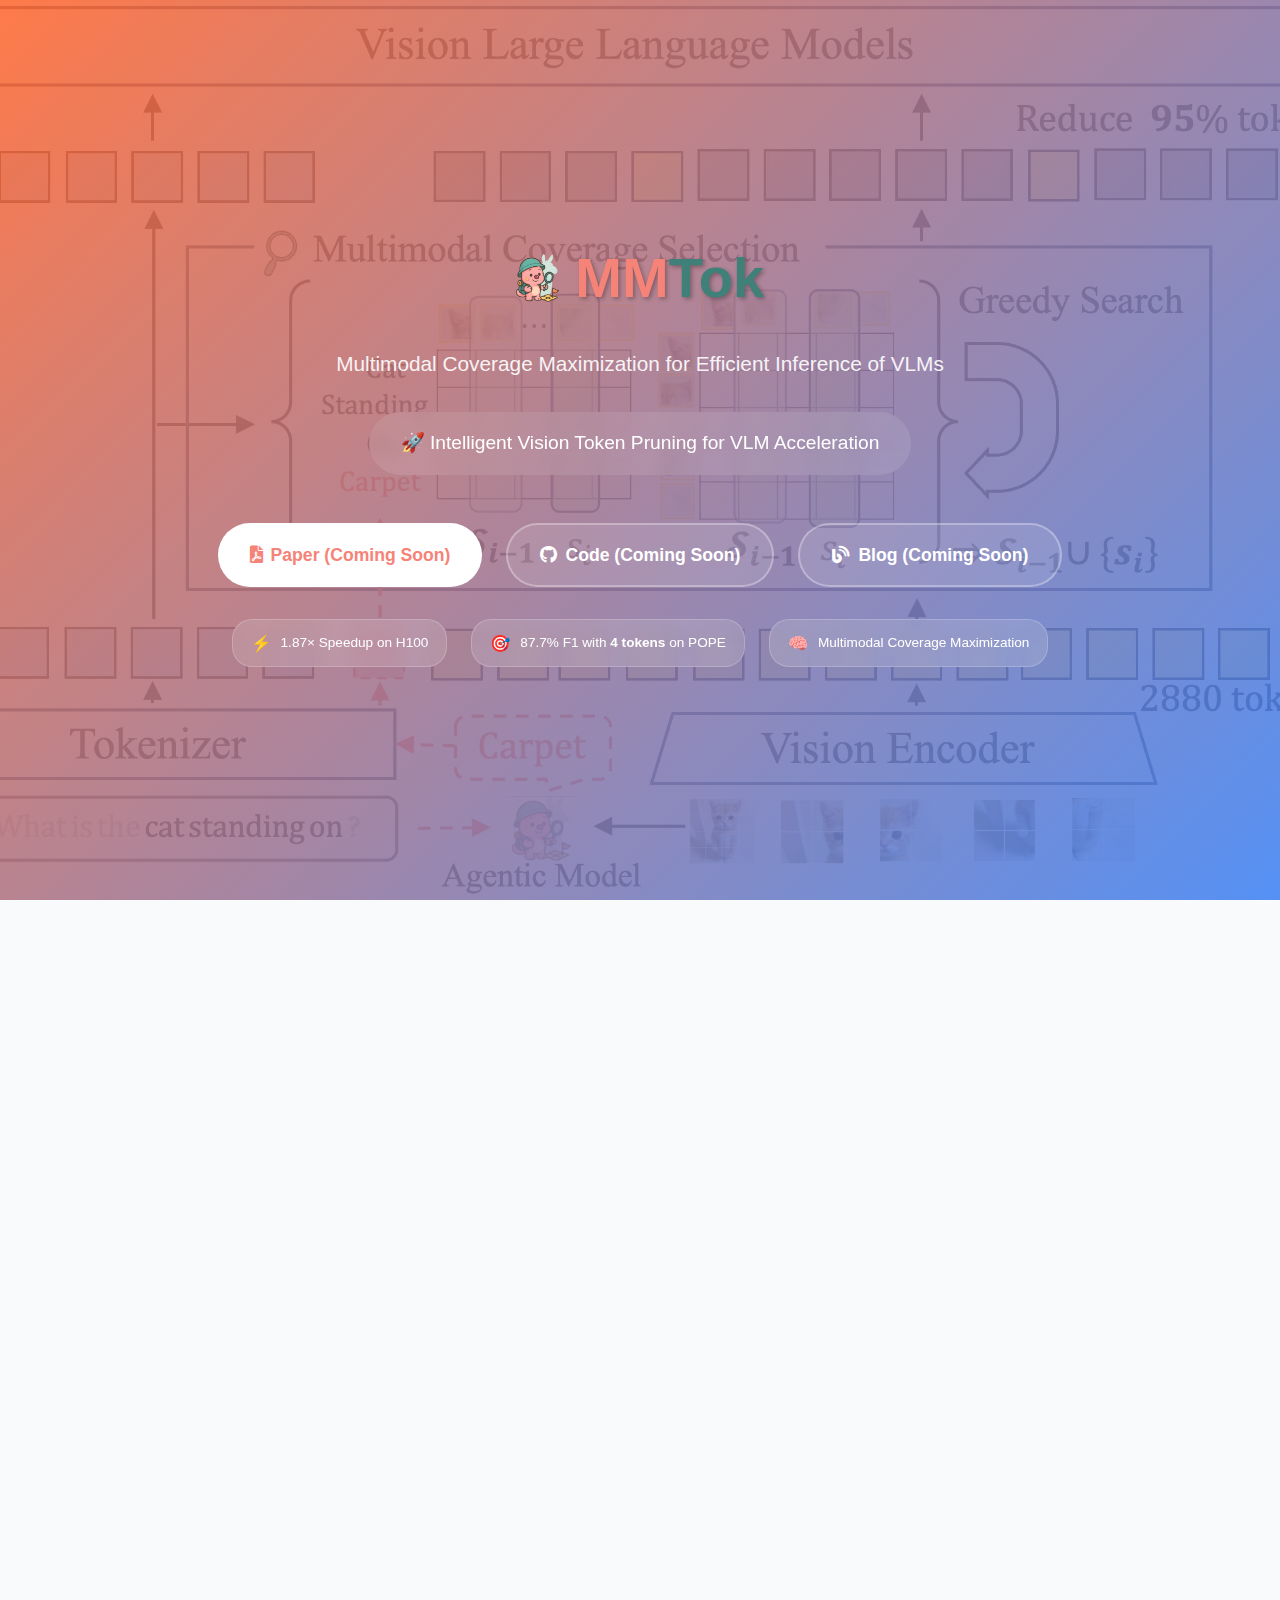
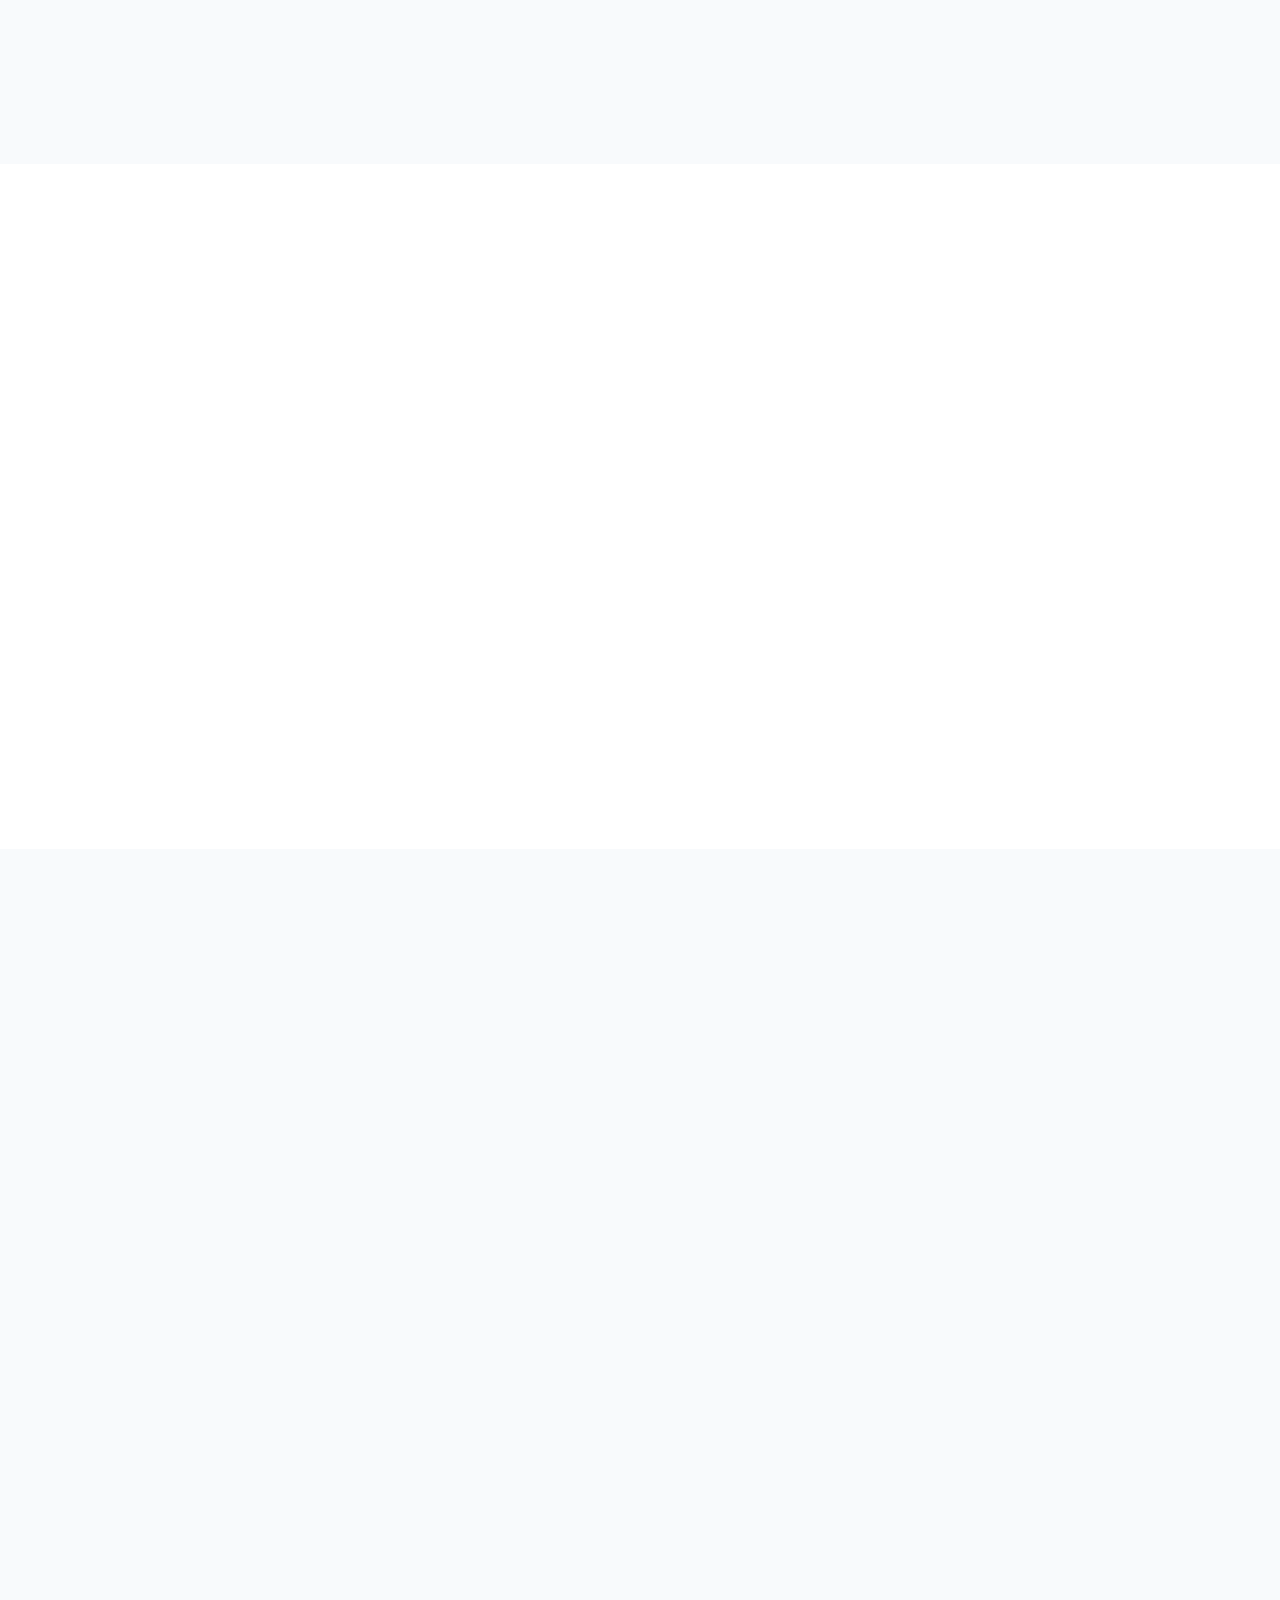
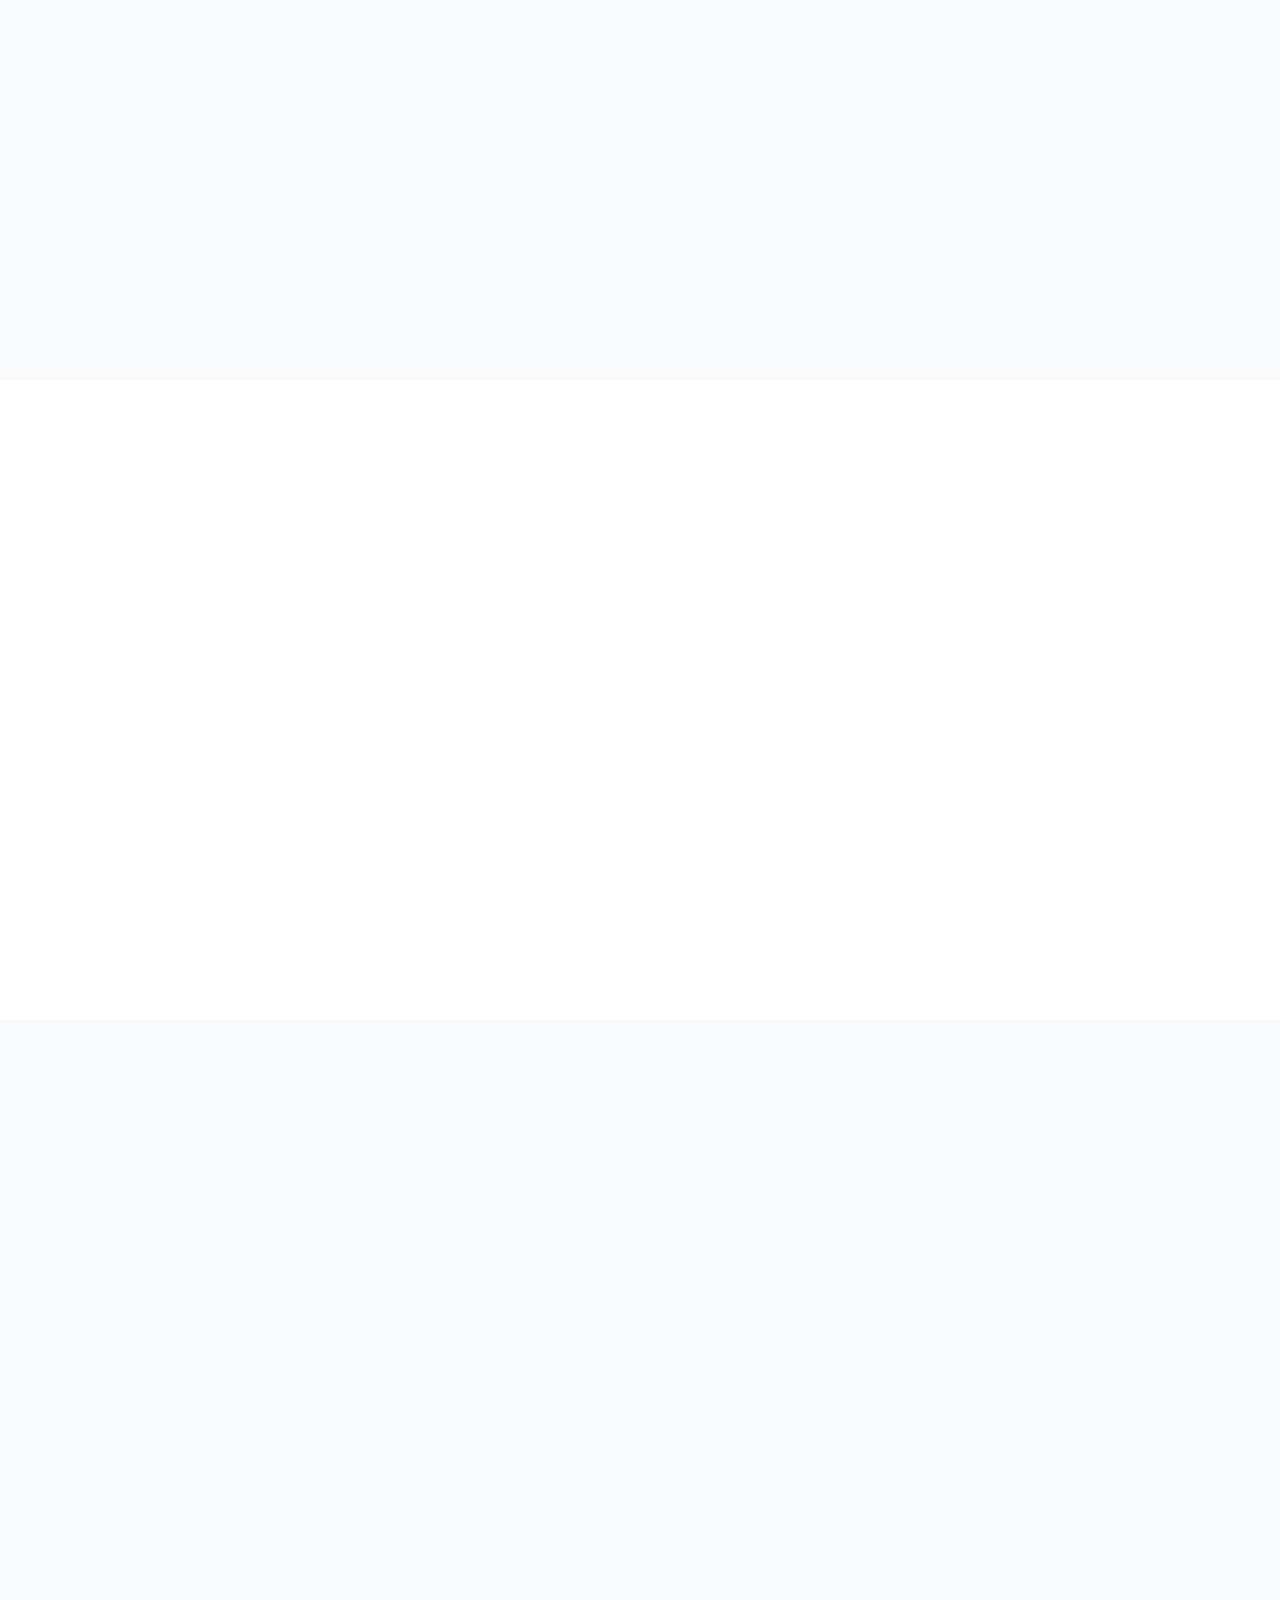
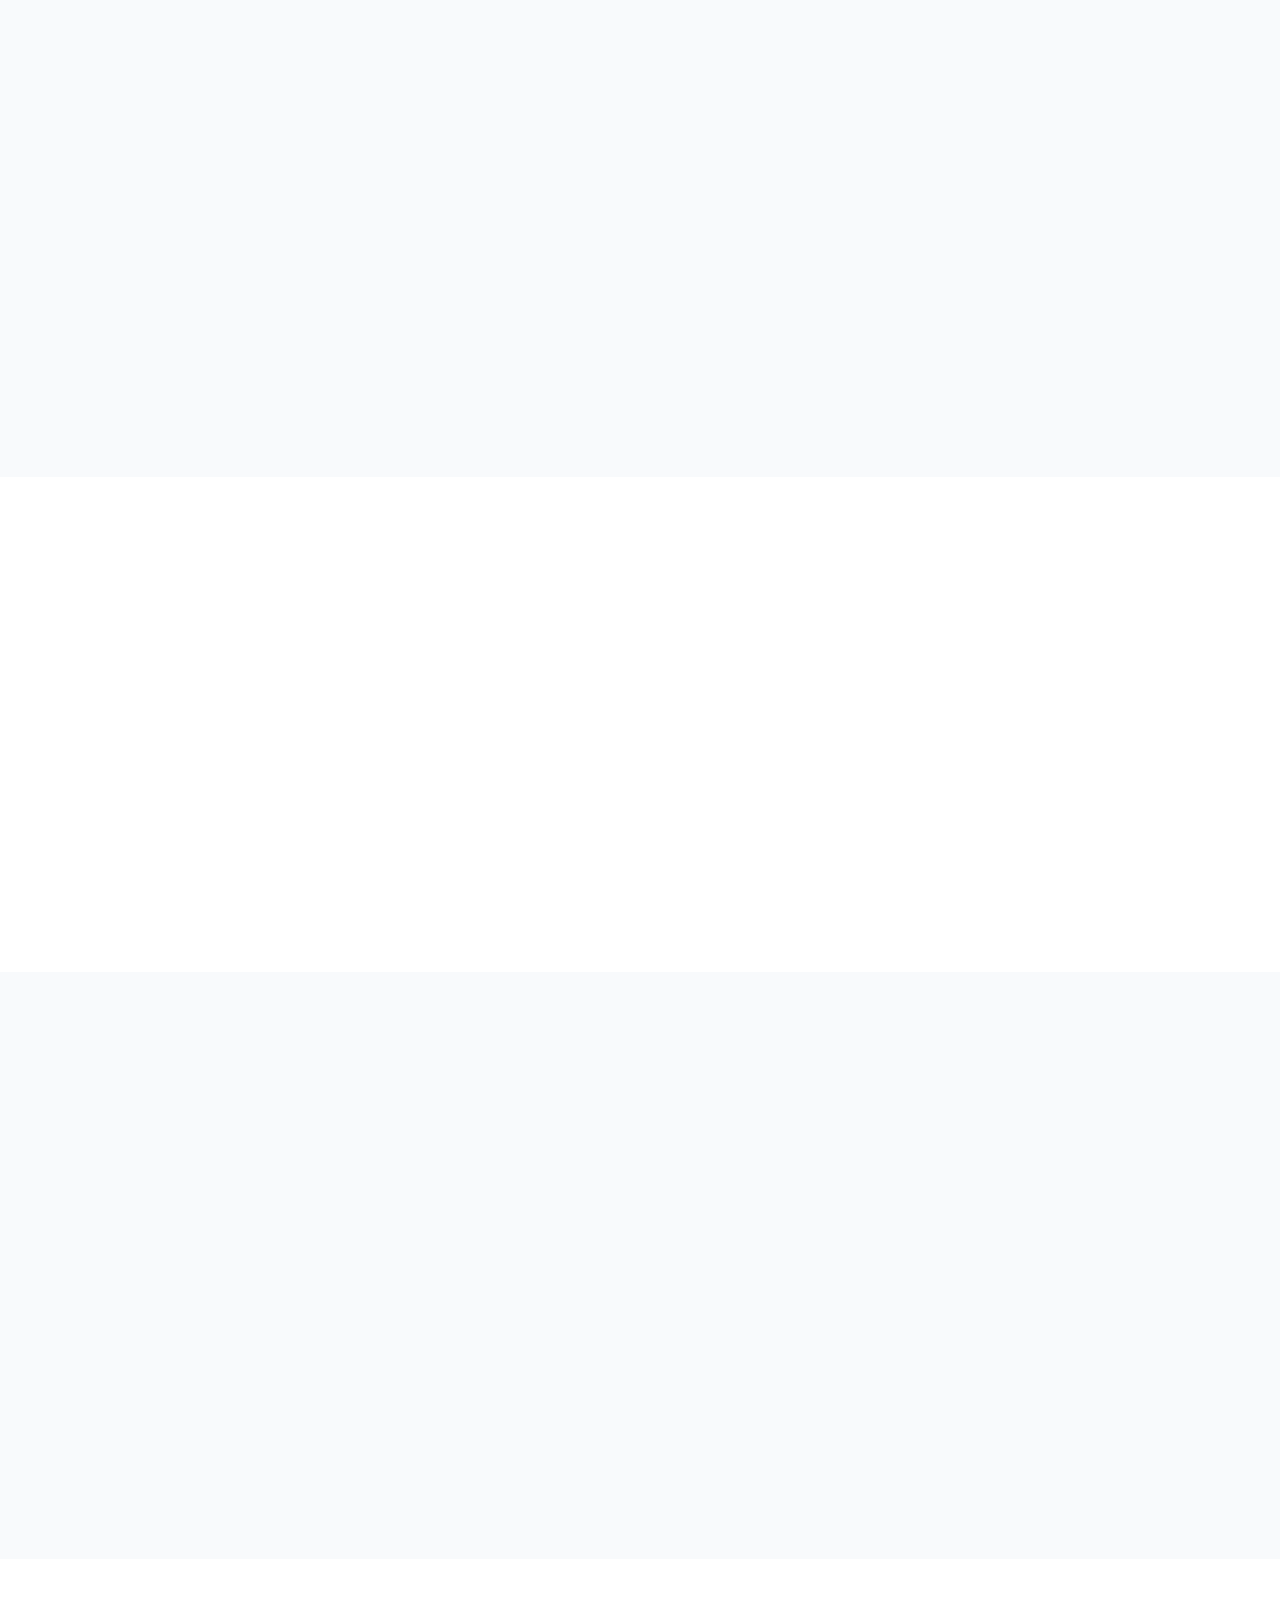
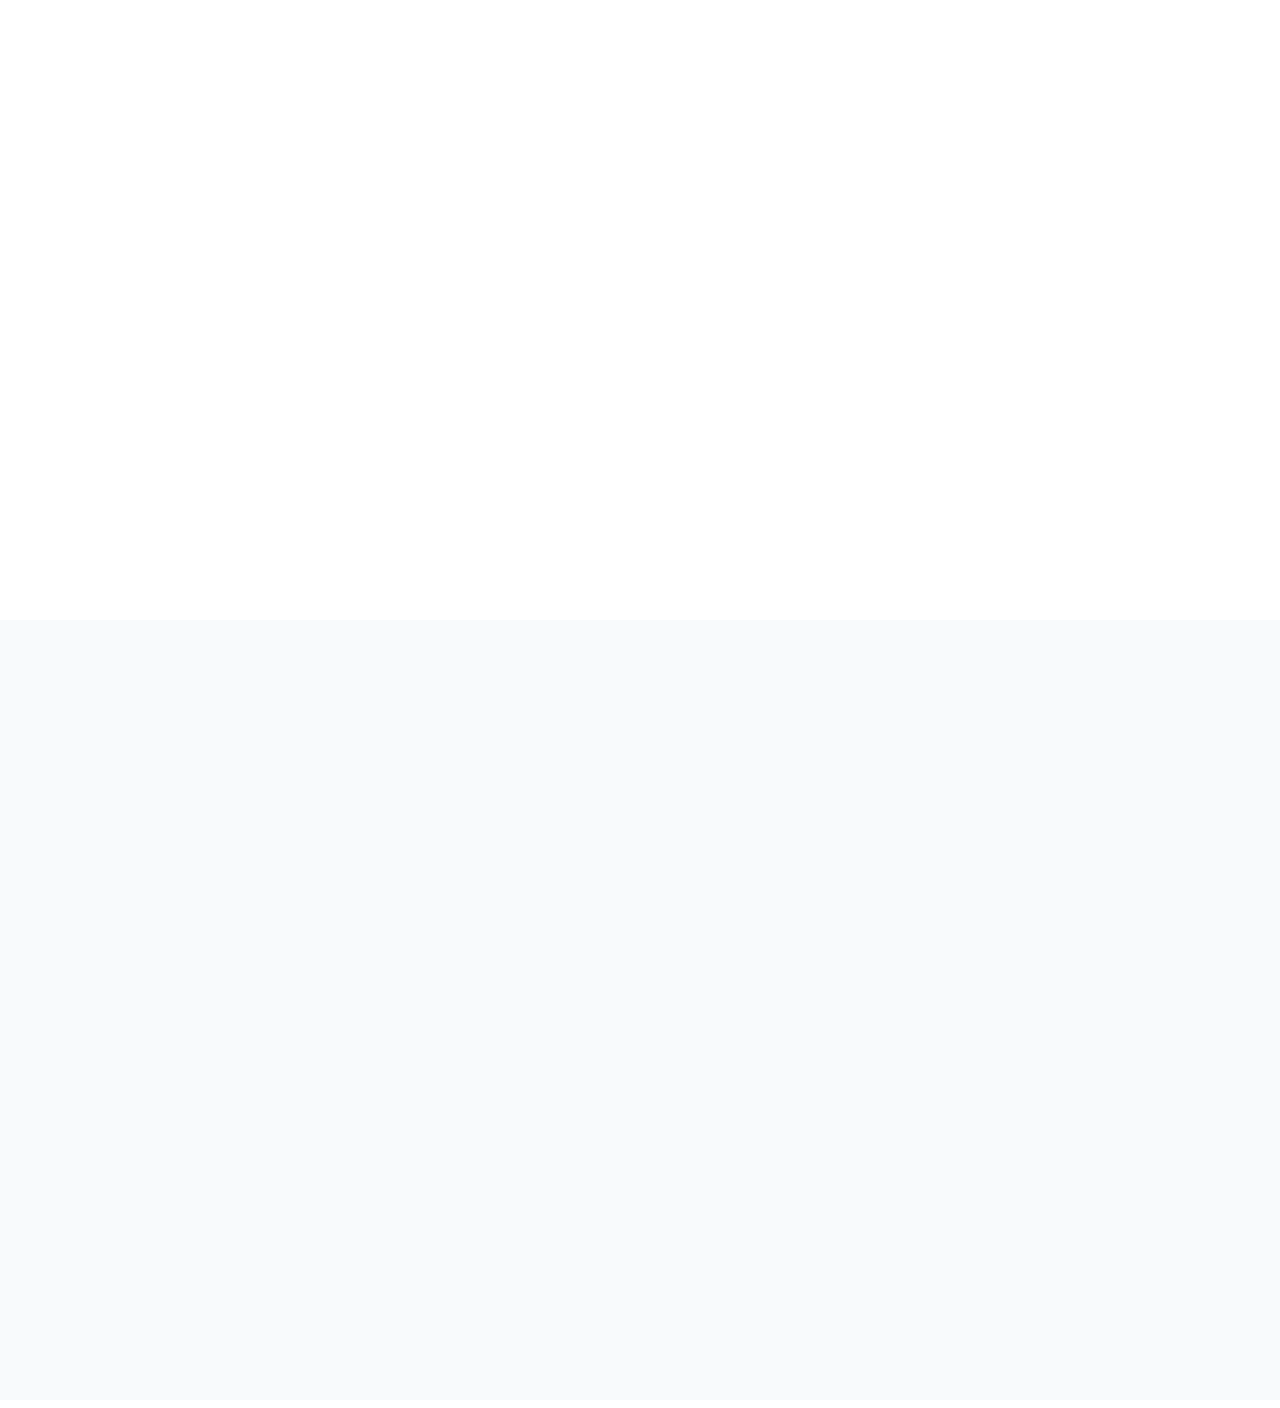
<file: projects/mmtok.html>
<!DOCTYPE html>
<html lang="en">
<head>
    <meta charset="UTF-8">
    <meta name="viewport" content="width=device-width, initial-scale=1.0">
    <title>MMTok: Multimodal Coverage Maximization for Efficient Inference of VLMs</title>
    <link rel="stylesheet" href="https://cdnjs.cloudflare.com/ajax/libs/font-awesome/6.0.0/css/all.min.css">
    <link rel="icon" type="image/x-icon" href="../favicon.ico">
    <link rel="apple-touch-icon" sizes="180x180" href="../apple-touch-icon.png">
    <link rel="icon" type="image/png" sizes="32x32" href="../favicon-32x32.png">
    <link rel="icon" type="image/png" sizes="16x16" href="../favicon-16x16.png">
    <style>
        :root {
            --primary-color: #F68377;
            --secondary-color: #e55a2b;
            --accent-color: #ff8c42;
            --scout-color: #F68377;
            --vlm-color: #3F8079;
            --text-primary: #1f2937;
            --text-secondary: #6b7280;
            --text-light: #9ca3af;
            --bg-primary: #ffffff;
            --bg-secondary: #f8fafc;
            --bg-dark: #0f172a;
            --border-color: #e5e7eb;
            --shadow-sm: 0 1px 2px 0 rgb(0 0 0 / 0.05);
            --shadow-md: 0 4px 6px -1px rgb(0 0 0 / 0.1), 0 2px 4px -2px rgb(0 0 0 / 0.1);
            --shadow-lg: 0 10px 15px -3px rgb(0 0 0 / 0.1), 0 4px 6px -4px rgb(0 0 0 / 0.1);
            --gradient-primary: linear-gradient(135deg, #ff6b35 0%, #4285f4 100%);
            --gradient-secondary: linear-gradient(135deg, #ff8c42 0%, #5a9cfc 100%);
        }

        * {
            margin: 0;
            padding: 0;
            box-sizing: border-box;
        }

        body {
            font-family: 'Inter', -apple-system, BlinkMacSystemFont, 'Segoe UI', Roboto, sans-serif;
            line-height: 1.6;
            color: var(--text-primary);
            background-color: var(--bg-primary);
            overflow-x: hidden;
        }

        /* Hero Section */
        .hero {
            min-height: 100vh;
            background: var(--gradient-primary);
            display: flex;
            align-items: center;
            justify-content: center;
            text-align: center;
            color: white;
            position: relative;
            overflow: hidden;
        }

        .hero::before {
            content: '';
            position: absolute;
            top: 0;
            left: 0;
            right: 0;
            bottom: 0;
            background: url('../images/blog/mmtok/mmtok.jpg') center/cover;
            opacity: 0.1;
            z-index: 1;
        }

        .hero-content {
            position: relative;
            z-index: 2;
            max-width: 1000px;
            padding: 0 2rem;
        }

        .hero .logo-title {
            display: flex;
            align-items: center;
            justify-content: center;
            margin-bottom: 1.5rem;
            flex-wrap: wrap;
            gap: 1rem;
        }

        .hero .logo-img {
            height: 3rem;
            width: auto;
        }

        .hero h1 {
            font-size: 3.5rem;
            font-weight: 800;
            margin: 0;
        }

        .hero .mm-text {
            color: var(--scout-color);
            text-shadow: 2px 2px 4px rgba(0,0,0,0.3);
        }

        .hero .tok-text {
            color: var(--vlm-color);
            text-shadow: 2px 2px 4px rgba(0,0,0,0.3);
        }

        .hero .subtitle {
            font-size: 1.3rem;
            font-weight: 300;
            margin-bottom: 2rem;
            opacity: 0.9;
            max-width: 900px;
            margin-left: auto;
            margin-right: auto;
        }

        .hero .tagline {
            font-size: 1.2rem;
            font-weight: 500;
            margin-bottom: 3rem;
            padding: 1rem 2rem;
            background: rgba(255, 255, 255, 0.1);
            border-radius: 50px;
            backdrop-filter: blur(10px);
            display: inline-block;
        }

        .hero-buttons {
            display: flex;
            gap: 1.5rem;
            justify-content: center;
            flex-wrap: wrap;
        }

        .btn {
            padding: 1rem 2rem;
            border-radius: 50px;
            text-decoration: none;
            font-weight: 600;
            font-size: 1.1rem;
            transition: all 0.3s ease;
            display: inline-flex;
            align-items: center;
            gap: 0.5rem;
            border: none;
            cursor: pointer;
        }

        .btn-primary {
            background: white;
            color: var(--primary-color);
        }

        .btn-secondary {
            background: rgba(255, 255, 255, 0.1);
            color: white;
            border: 2px solid rgba(255, 255, 255, 0.3);
        }

        .btn:hover {
            transform: translateY(-2px);
            box-shadow: var(--shadow-lg);
        }

        /* Hero Tags Styles */
        .hero-tags {
            display: flex;
            justify-content: center;
            gap: 1.5rem;
            margin-top: 2rem;
            flex-wrap: wrap;
        }

        .tag-item {
            display: flex;
            align-items: center;
            background: rgba(255, 255, 255, 0.15);
            backdrop-filter: blur(10px);
            padding: 10px 18px;
            border-radius: 20px;
            color: white;
            font-weight: 500;
            font-size: 0.85em;
            border: 1px solid rgba(255, 255, 255, 0.2);
            transition: all 0.3s ease;
        }

        .tag-item:hover {
            transform: translateY(-2px);
            background: rgba(255, 255, 255, 0.25);
            border-color: rgba(255, 255, 255, 0.4);
        }

        .tag-icon {
            font-size: 1.2em;
            margin-right: 10px;
        }

        .tag-text {
            flex: 1;
        }

        @media (max-width: 768px) {
            .hero h1 {
                font-size: 2.5rem;
            }
            
            .hero .subtitle {
                font-size: 1.1rem;
            }
            
            .hero-buttons {
                flex-direction: column;
                align-items: center;
            }
            
            .hero-tags {
                flex-direction: column;
                align-items: center;
                gap: 1rem;
            }
            
            .tag-item {
                font-size: 0.8em;
                padding: 8px 14px;
            }
        }

        /* Section Styles */
        .section {
            padding: 6rem 0;
        }

        .section:nth-child(even) {
            background: var(--bg-secondary);
        }

        .container {
            max-width: 1200px;
            margin: 0 auto;
            padding: 0 2rem;
        }

        .section-title {
            font-size: 2.5rem;
            font-weight: 700;
            text-align: center;
            margin-bottom: 3rem;
            color: var(--text-primary);
        }

        .section-subtitle {
            font-size: 1.2rem;
            text-align: center;
            color: var(--text-secondary);
            margin-bottom: 4rem;
            max-width: 800px;
            margin-left: auto;
            margin-right: auto;
        }

        /* Authors Section */
        .authors-content {
            text-align: center;
        }

        .authors-grid {
            display: grid;
            grid-template-columns: repeat(auto-fit, minmax(280px, 1fr));
            gap: 2rem;
            margin-bottom: 2rem;
        }

        .author-card {
            background: white;
            border-radius: 15px;
            padding: 2rem;
            box-shadow: var(--shadow-md);
            transition: transform 0.3s ease;
        }

        .author-card:hover {
            transform: translateY(-5px);
        }

        .author-card h3 {
            color: var(--primary-color);
            font-size: 1.3rem;
            margin-bottom: 0.5rem;
            font-weight: 600;
        }

        .author-card p {
            color: var(--text-secondary);
            margin-bottom: 0.5rem;
            font-weight: 500;
        }

        .author-card a {
            color: var(--accent-color);
            text-decoration: none;
            font-size: 0.9rem;
        }

        .author-card a:hover {
            text-decoration: underline;
        }

        .corresponding {
            display: block;
            margin-top: 0.5rem;
            font-size: 0.85rem;
            color: var(--text-light);
            font-style: italic;
        }

        .intern-note {
            display: block;
            margin-top: 0.3rem;
            font-size: 0.8rem;
            color: var(--text-light);
            font-style: italic;
        }

        .affiliations {
            background: rgba(255, 107, 53, 0.1);
            border-radius: 10px;
            padding: 1.5rem;
            margin-top: 2rem;
        }

        .affiliations p {
            color: var(--text-secondary);
            font-size: 1rem;
            margin: 0;
            font-weight: 500;
            line-height: 1.6;
        }

        /* Abstract Section */
        .abstract-content {
            background: white;
            border-radius: 20px;
            padding: 3rem;
            box-shadow: var(--shadow-md);
            font-size: 1.1rem;
            line-height: 1.8;
        }

        .abstract-content strong {
            color: var(--primary-color);
        }

        /* Architecture Section */
        .architecture-image {
            text-align: center;
            margin: 3rem 0;
        }

        .architecture-image img {
            max-width: 100%;
            height: auto;
            border-radius: 15px;
            box-shadow: var(--shadow-lg);
        }

        /* Results Grid */
        .results-grid {
            display: grid;
            grid-template-columns: repeat(auto-fit, minmax(300px, 1fr));
            gap: 2rem;
            margin-top: 3rem;
        }

        .result-card {
            background: white;
            border-radius: 15px;
            padding: 2rem;
            box-shadow: var(--shadow-md);
            text-align: center;
            transition: transform 0.3s ease;
        }

        .result-card:hover {
            transform: translateY(-5px);
        }

        .result-card h3 {
            color: var(--primary-color);
            font-size: 1.5rem;
            margin-bottom: 1rem;
        }

        .result-card .metric {
            font-size: 2.5rem;
            font-weight: 800;
            color: var(--accent-color);
            margin-bottom: 0.5rem;
        }

        /* Performance Section */
        .performance-image {
            text-align: center;
            margin: 3rem 0;
        }

        .performance-image img {
            max-width: 100%;
            height: auto;
            border-radius: 15px;
            box-shadow: var(--shadow-lg);
        }

        /* Links Section */
        .links-grid {
            display: grid;
            grid-template-columns: repeat(auto-fit, minmax(250px, 1fr));
            gap: 2rem;
            margin-top: 3rem;
        }

        .link-card {
            background: white;
            border-radius: 15px;
            padding: 2rem;
            text-align: center;
            box-shadow: var(--shadow-md);
            transition: all 0.3s ease;
            text-decoration: none;
            color: var(--text-primary);
        }

        .link-card:hover {
            transform: translateY(-5px);
            box-shadow: var(--shadow-lg);
            text-decoration: none;
            color: var(--text-primary);
        }

        .link-card i {
            font-size: 3rem;
            color: var(--primary-color);
            margin-bottom: 1rem;
        }

        .link-card h3 {
            margin-bottom: 0.5rem;
        }

        /* Citation Section */
        .citation {
            background: var(--bg-secondary);
        }

        .citation-box {
            background: #f8f9fa;
            border: 1px solid #e9ecef;
            border-radius: 10px;
            padding: 2rem;
            margin: 2rem auto;
            max-width: 800px;
            box-shadow: 0 2px 10px rgba(0,0,0,0.1);
        }

        .citation-box pre {
            margin: 0;
            font-family: 'Courier New', Consolas, monospace;
            font-size: 0.9rem;
            line-height: 1.6;
            color: #333;
            white-space: pre-wrap;
            overflow-x: auto;
        }

        .citation-box code {
            background: none;
            padding: 0;
            color: inherit;
            font-size: inherit;
        }

        /* Acknowledgments Section */
        .acknowledgment-content {
            max-width: 800px;
            margin: 0 auto;
            text-align: center;
        }

        .acknowledgment-content p {
            font-size: 1.1rem;
            line-height: 1.8;
            color: var(--text-secondary);
            margin-bottom: 1.5rem;
        }

        /* Discussion Section */
        .discussion {
            background: var(--bg-secondary);
        }

        .discussion-content {
            display: grid;
            grid-template-columns: repeat(auto-fit, minmax(300px, 1fr));
            gap: 2rem;
            margin-bottom: 3rem;
        }

        .discussion-card {
            background: white;
            border-radius: 15px;
            padding: 2rem;
            box-shadow: var(--shadow-md);
            display: flex;
            align-items: flex-start;
            gap: 1.5rem;
            transition: transform 0.3s ease;
        }

        .discussion-card:hover {
            transform: translateY(-5px);
        }

        .discussion-icon {
            background: var(--primary-color);
            color: white;
            width: 60px;
            height: 60px;
            border-radius: 50%;
            display: flex;
            align-items: center;
            justify-content: center;
            font-size: 1.5rem;
            flex-shrink: 0;
        }

        .discussion-text h3 {
            color: var(--primary-color);
            font-size: 1.3rem;
            margin-bottom: 0.5rem;
        }

        .discussion-text p {
            color: var(--text-secondary);
            line-height: 1.6;
        }

        .contact-info {
            text-align: center;
            padding: 2rem;
            background: rgba(255, 255, 255, 0.5);
            border-radius: 15px;
        }

        .contact-info p {
            margin-bottom: 0.5rem;
            font-size: 1.1rem;
        }

        .contact-info a {
            color: var(--primary-color);
            text-decoration: none;
            font-weight: 600;
        }

        .contact-info a:hover {
            text-decoration: underline;
        }

        /* Responsive Design */
        @media (max-width: 768px) {
            .section {
                padding: 4rem 0;
            }
            
            .section-title {
                font-size: 2rem;
            }
            
            .abstract-content {
                padding: 2rem;
            }
        }

        /* Scroll Animation */
        .fade-in {
            opacity: 0;
            transform: translateY(30px);
            transition: all 0.6s ease;
        }

        .fade-in.visible {
            opacity: 1;
            transform: translateY(0);
        }
    </style>
</head>
<body>
    <!-- Hero Section -->
    <section class="hero">
        <div class="hero-content">
            <div class="logo-title">
                <img src="../images/blog/mmtok/logo.png" alt="MMTok Logo" class="logo-img" />
                <h1><span class="mm-text">MM</span><span class="tok-text">Tok</span></h1>
            </div>
            <p class="subtitle">Multimodal Coverage Maximization for Efficient Inference of VLMs</p>
            <p class="tagline">🚀 Intelligent Vision Token Pruning for VLM Acceleration</p>
            
            <div class="hero-buttons">
                <a href="#" class="btn btn-primary" target="_blank">
                    <i class="fas fa-file-pdf"></i> Paper (Coming Soon)
                </a>
                <a href="https://github.com/Ironieser/MMTok/" class="btn btn-secondary" target="_blank">
                    <i class="fab fa-github"></i> Code (Coming Soon)
                </a>
                <a href="#" class="btn btn-secondary">
                    <i class="fas fa-blog"></i> Blog (Coming Soon)
                </a>
            </div>
            
            <!-- Key Tags -->
            <div class="hero-tags">
                <div class="tag-item">
                    <span class="tag-icon">⚡</span>
                    <span class="tag-text">1.87× Speedup on H100</span>
                </div>
                <div class="tag-item">
                    <span class="tag-icon">🎯</span>
                    <span class="tag-text">87.7% F1 with <strong>4 tokens</strong> on POPE</span>
                </div>
                <div class="tag-item">
                    <span class="tag-icon">🧠</span>
                    <span class="tag-text">Multimodal Coverage Maximization</span>
                </div>
            </div>
        </div>
    </section>

    <!-- Authors Section -->
    <section class="section">
        <div class="container">
            <h2 class="section-title fade-in">Authors</h2>
            <div class="authors-content fade-in">
                <div class="authors-grid">
                    <div class="author-card">
                        <h3>Sixun Dong<sup>1</sup></h3>
                        <p>Arizona State University</p>
                        <a href="mailto:sdong46@asu.edu">sdong46@asu.edu</a>
                        <span class="intern-note">Work done during internship at Zoom</span>
                    </div>
                    <div class="author-card">
                        <h3>Juhua Hu<sup>3</sup></h3>
                        <p>University of Washington</p>
                        <a href="mailto:juhuah@uw.edu">juhuah@uw.edu</a>
                    </div>
                    <div class="author-card">
                        <h3>Mian Zhang<sup>4</sup></h3>
                        <p>Zoom & UT Dallas</p>
                        <span class="intern-note">Work done during internship at Zoom</span>
                    </div>
                    <div class="author-card">
                        <h3>Ming Yin<sup>5</sup></h3>
                        <p>Zoom & Duke University</p>
                        <span class="intern-note">Work done during internship at Zoom</span>
                    </div>
                    <div class="author-card">
                        <h3>Yanjie Fu<sup>1</sup></h3>
                        <p>Arizona State University</p>
                        <a href="mailto:yanjie.fu@asu.edu">yanjie.fu@asu.edu</a>
                    </div>
                    <div class="author-card">
                        <h3>Qi Qian<sup>2†</sup></h3>
                        <p>Zoom Communications</p>
                        <a href="mailto:qianq.mail@gmail.com">qianq.mail@gmail.com</a>
                        <span class="corresponding">†Corresponding Author</span>
                    </div>
                </div>
                <div class="affiliations">
                    <p><sup>1</sup>Arizona State University &nbsp;&nbsp; <sup>2</sup>Zoom Communications &nbsp;&nbsp; <sup>3</sup>University of Washington</p>
                    <p><sup>4</sup>University of Texas at Dallas &nbsp;&nbsp; <sup>5</sup>Duke University</p>
                </div>
            </div>
        </div>
    </section>

    <!-- Abstract Section -->
    <section class="section">
        <div class="container">
            <h2 class="section-title fade-in">Abstract</h2>
            <div class="abstract-content fade-in">
                <p>Vision-Language Models (VLMs) demonstrate impressive performance in understanding visual content with language instruction by converting visual input to vision tokens. However, <strong>redundancy in vision tokens results in the degenerated inference efficiency of VLMs</strong>. While many algorithms are proposed to reduce the number of vision tokens, most of them apply only uni-modal information (i.e., vision/text) for pruning and ignore the inherent multimodal property of vision-language tasks. To address this limitation, we propose to <strong>leverage both vision and text tokens to select informative vision tokens</strong>. We first formulate the subset selection problem as a <strong>coverage maximum problem</strong>. Afterward, a subset of vision tokens is optimized to cover the text tokens and the original set of vision tokens, simultaneously. Under the maximal coverage criterion on the POPE dataset, our method achieves a <strong>1.87×</strong> speedup while maintaining <strong>98.7%</strong> of the original performance on LLaVA-Next-13B. Furthermore, with only <strong>four vision tokens</strong>, it still preserves <strong>87.7%</strong> of the original performance on LLaVA-1.5-7B.</p>
            </div>
        </div>
    </section>

    <!-- Architecture Section -->
    <section class="section">
        <div class="container">
            <h2 class="section-title fade-in">Method Overview</h2>
            <p class="section-subtitle fade-in">Multimodal coverage maximization framework for intelligent token selection</p>
            <div class="architecture-image fade-in">
                <img src="../images/blog/mmtok/mmtok.jpg" alt="MMTok Architecture" />
                <p class="image-caption">MMTok Architecture: Efficient vision token pruning through multimodal coverage maximization</p>
            </div>
        </div>
    </section>

    <!-- Key Results Section -->
    <section class="section">
        <div class="container">
            <h2 class="section-title fade-in">Key Results</h2>
            <p class="section-subtitle fade-in">Significant acceleration across multiple benchmark datasets</p>
            <div class="results-grid">
                <div class="result-card fade-in">
                    <h3>Inference Speedup</h3>
                    <div class="metric">1.87×</div>
                    <p>On H100 GPU (higher on other GPUs)</p>
                </div>
                <div class="result-card fade-in">
                    <h3>Performance Retained</h3>
                    <div class="metric">95%+</div>
                    <p>At highest prune ratio on LLaVA-1.5 & Next (7B & 13B)</p>
                </div>
                <div class="result-card fade-in">
                    <h3>Extreme Compression</h3>
                    <div class="metric">87.7%</div>
                    <p>4 tokens on POPE, LLaVA-1.5-7B</p>
                </div>
            </div>
        </div>
    </section>

    <!-- Performance Results Section -->
    <section class="section">
        <div class="container">
            <h2 class="section-title fade-in">Performance Comparison</h2>
            <p class="section-subtitle fade-in">Comprehensive comparison with existing methods</p>
            <div class="performance-image fade-in">
                <img src="../images/blog/mmtok/combined_plots.png" alt="Performance Comparison" />
                <p class="image-caption">Performance comparison: MMTok results across multiple models and datasets</p>
            </div>
        </div>
    </section>

    <!-- Links Section -->
    <section class="section">
        <div class="container">
            <h2 class="section-title fade-in">Resources</h2>
            <div class="links-grid">
                <a href="#" class="link-card fade-in" target="_blank">
                    <i class="fas fa-file-pdf"></i>
                    <h3>Paper</h3>
                    <p>Coming Soon</p>
                </a>
                <a href="https://github.com/Ironieser/MMTok/" class="link-card fade-in" target="_blank">
                    <i class="fab fa-github"></i>
                    <h3>Code</h3>
                    <p>Coming Soon</p>
                </a>
                <a href="#" class="link-card fade-in">
                    <i class="fas fa-blog"></i>
                    <h3>Blog</h3>
                    <p>Coming Soon</p>
                </a>
                <a href="#" class="link-card fade-in" target="_blank">
                    <i class="fas fa-book-open"></i>
                    <h3>Zhihu</h3>
                    <p>Coming Soon</p>
                </a>
            </div>
        </div>
    </section>

    <!-- Citation Section -->
    <section class="section citation">
        <div class="container">
            <h2 class="section-title fade-in">Citation</h2>
            <div class="citation-box fade-in">
                <pre><code>@article{dong2025mmtok,
  title={MMTok: Multimodal Coverage Maximization for Efficient Inference of VLMs},
  author={Dong, Sixun and Hu, Juhua and Zhang, Mian and Yin, Ming and Fu, Yanjie and Qian, Qi},
  journal={arXiv preprint},
  year={2025},
  note={Coming Soon}
}</code></pre>
            </div>
        </div>
    </section>

    <!-- Acknowledgments Section -->
    <section class="section">
        <div class="container">
            <h2 class="section-title fade-in">Acknowledgments</h2>
            <div class="acknowledgment-content fade-in">
                <p>We thank Zoom Communications for providing internship opportunities and research support. We also appreciate the multimodal learning community for providing comprehensive benchmark datasets and baseline implementations.</p>

                <p>Special thanks go to our collaborators for their constructive feedback and support. In particular, Yebowen Hu offered valuable discussions and feedback, while Kaiqiang Song contributed many insightful discussions, extensive assistance with computational resource scheduling, and helpful exchanges that enriched our learning. We also acknowledge the support from Zoomies.</p>
                
                <p>This work was supported by Zoom Communications, including computational resources. We gratefully acknowledge the generous support provided.</p>
                
                
            </div>
        </div>
    </section>

    <!-- Discussion Section -->
    <section class="section discussion">
        <div class="container">
            <h2 class="section-title fade-in">Welcome Discussion</h2>
            <div class="discussion-content fade-in">
                <div class="discussion-card">
                    <div class="discussion-icon">
                        <i class="fas fa-comments"></i>
                    </div>
                    <div class="discussion-text">
                        <h3>Questions & Feedback</h3>
                        <p>Have questions about our method or want to discuss the results? We welcome all questions, discussions, and constructive feedback!</p>
                    </div>
                </div>
                
                <div class="discussion-card">
                    <div class="discussion-icon">
                        <i class="fas fa-bug"></i>
                    </div>
                    <div class="discussion-text">
                        <h3>Issues & Improvements</h3>
                        <p>Found issues with our implementation or have suggestions for improvements? Please open an issue on our GitHub repository.</p>
                    </div>
                </div>
                
                <div class="discussion-card">
                    <div class="discussion-icon">
                        <i class="fas fa-handshake"></i>
                    </div>
                    <div class="discussion-text">
                        <h3>Collaboration</h3>
                        <p>Interested in collaborating or extending this work? We're always open to new research partnerships and joint projects.</p>
                    </div>
                </div>
            </div>
            
            <div class="contact-info fade-in">
                <p><strong>Contact us:</strong> <a href="mailto:sdong46@asu.edu">sdong46@asu.edu</a></p>
                <p><strong>GitHub Issues:</strong> <a href="https://github.com/Ironieser/MMTok/issues" target="_blank">MMTok Issues</a></p>
            </div>
        </div>
    </section>

    <script>
        // Scroll Animation
        const observerOptions = {
            threshold: 0.1,
            rootMargin: '0px 0px -50px 0px'
        };

        const observer = new IntersectionObserver((entries) => {
            entries.forEach(entry => {
                if (entry.isIntersecting) {
                    entry.target.classList.add('visible');
                }
            });
        }, observerOptions);

        document.querySelectorAll('.fade-in').forEach(el => {
            observer.observe(el);
        });

        // Smooth scrolling for anchor links
        document.querySelectorAll('a[href^="#"]').forEach(anchor => {
            anchor.addEventListener('click', function (e) {
                e.preventDefault();
                const target = document.querySelector(this.getAttribute('href'));
                if (target) {
                    target.scrollIntoView({
                        behavior: 'smooth'
                    });
                }
            });
        });
    </script>
</body>
</html>
</file>
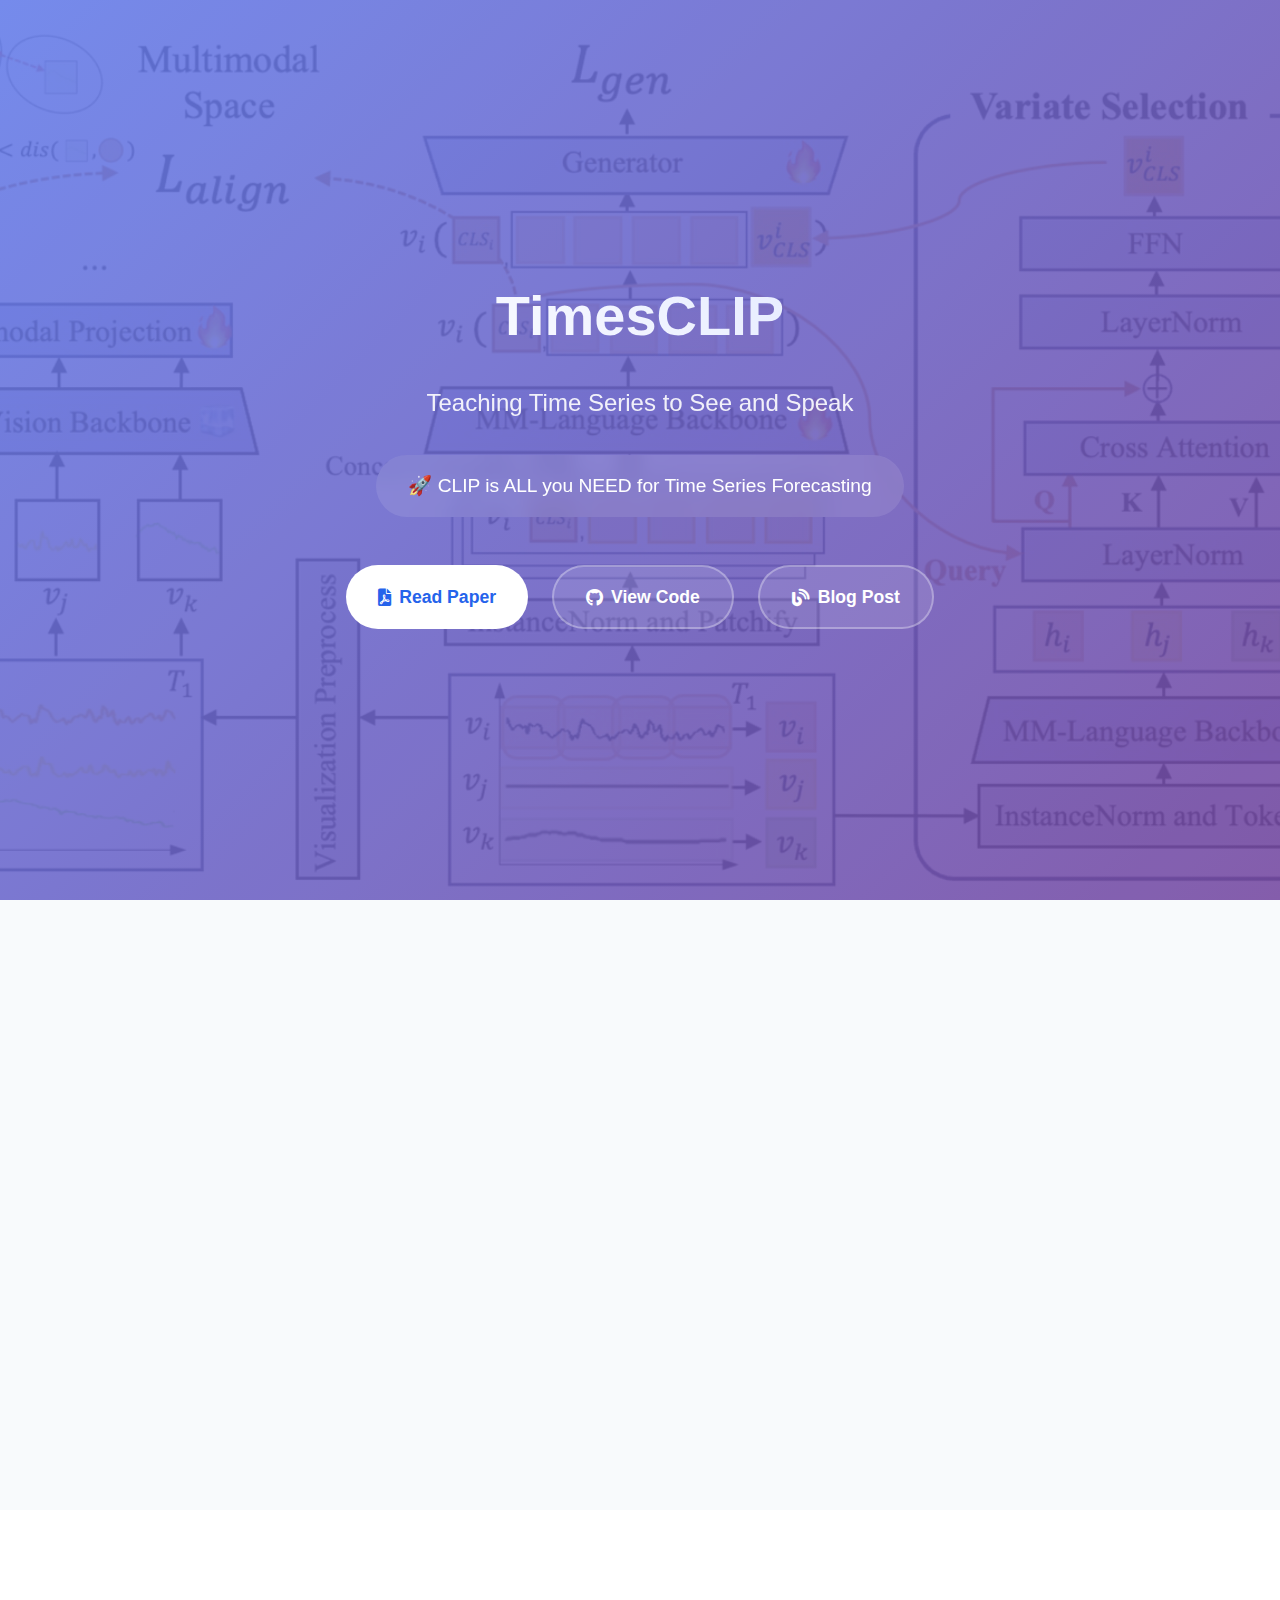
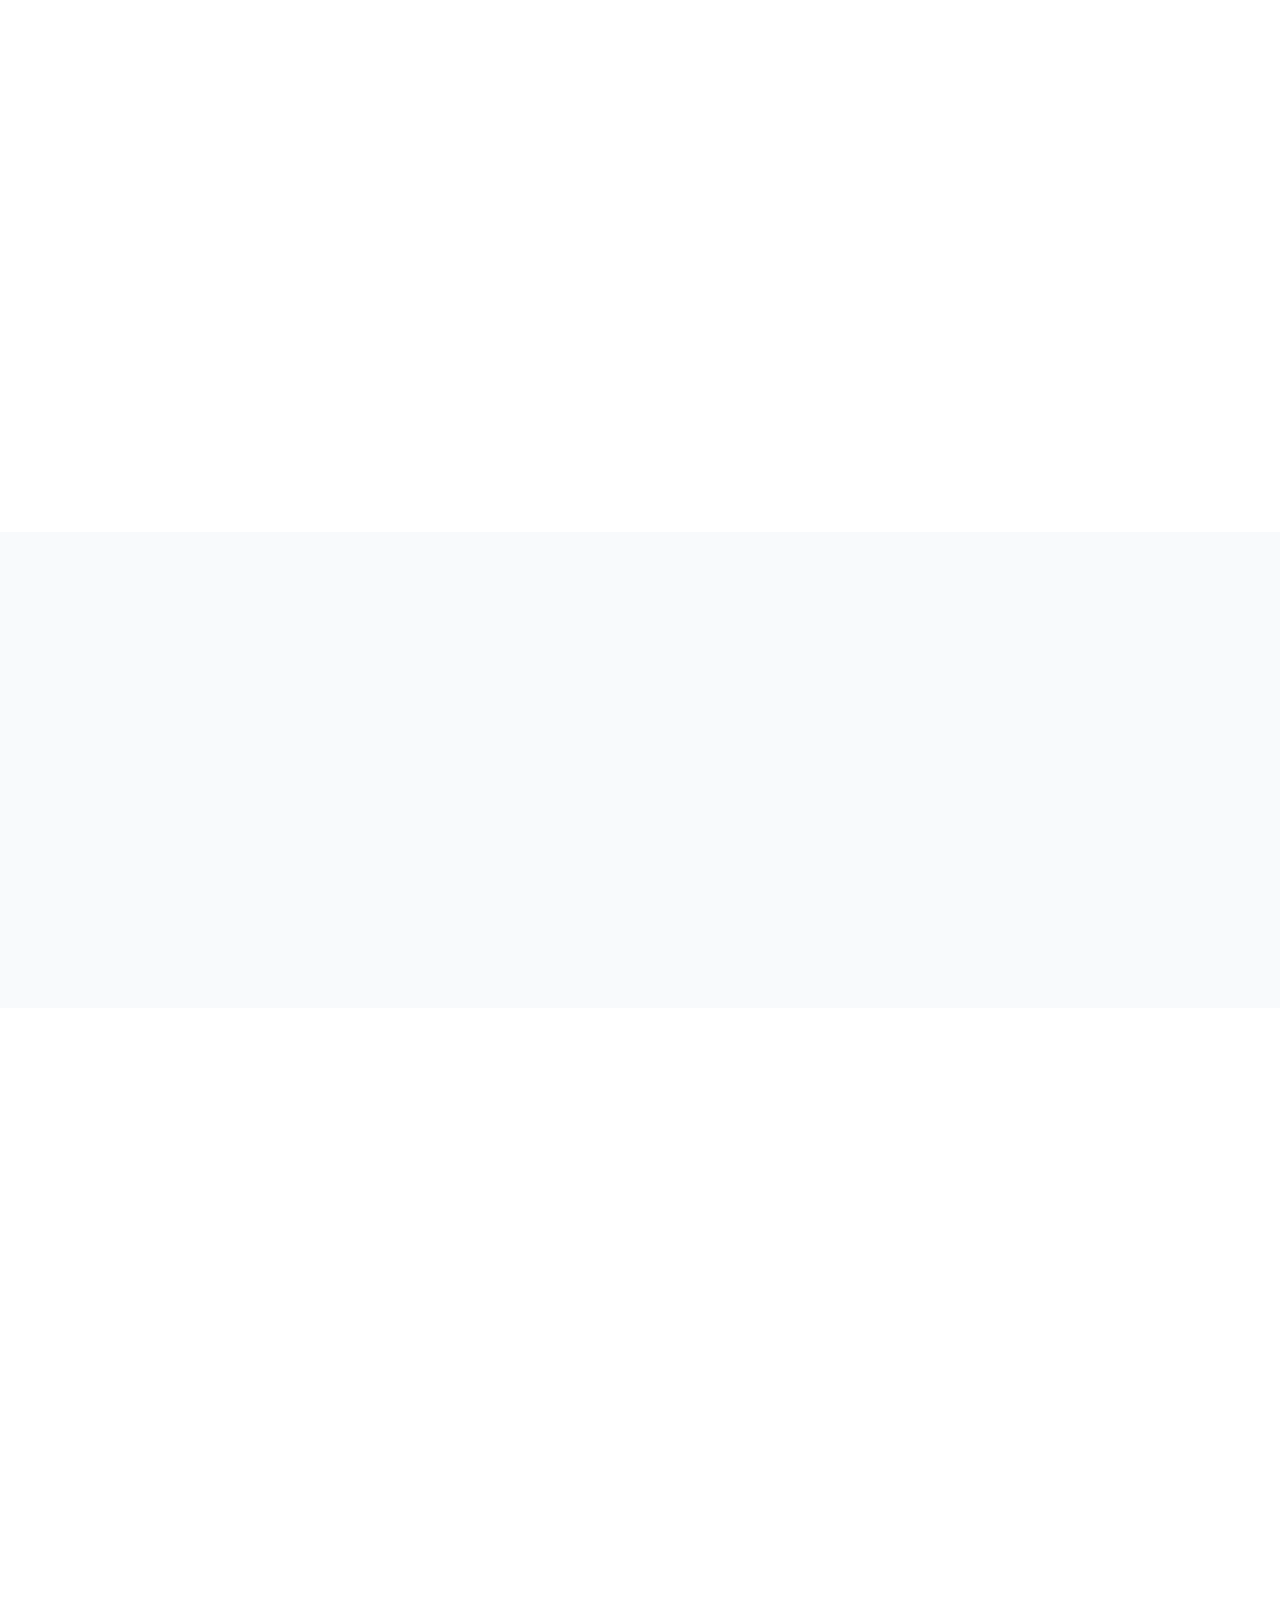
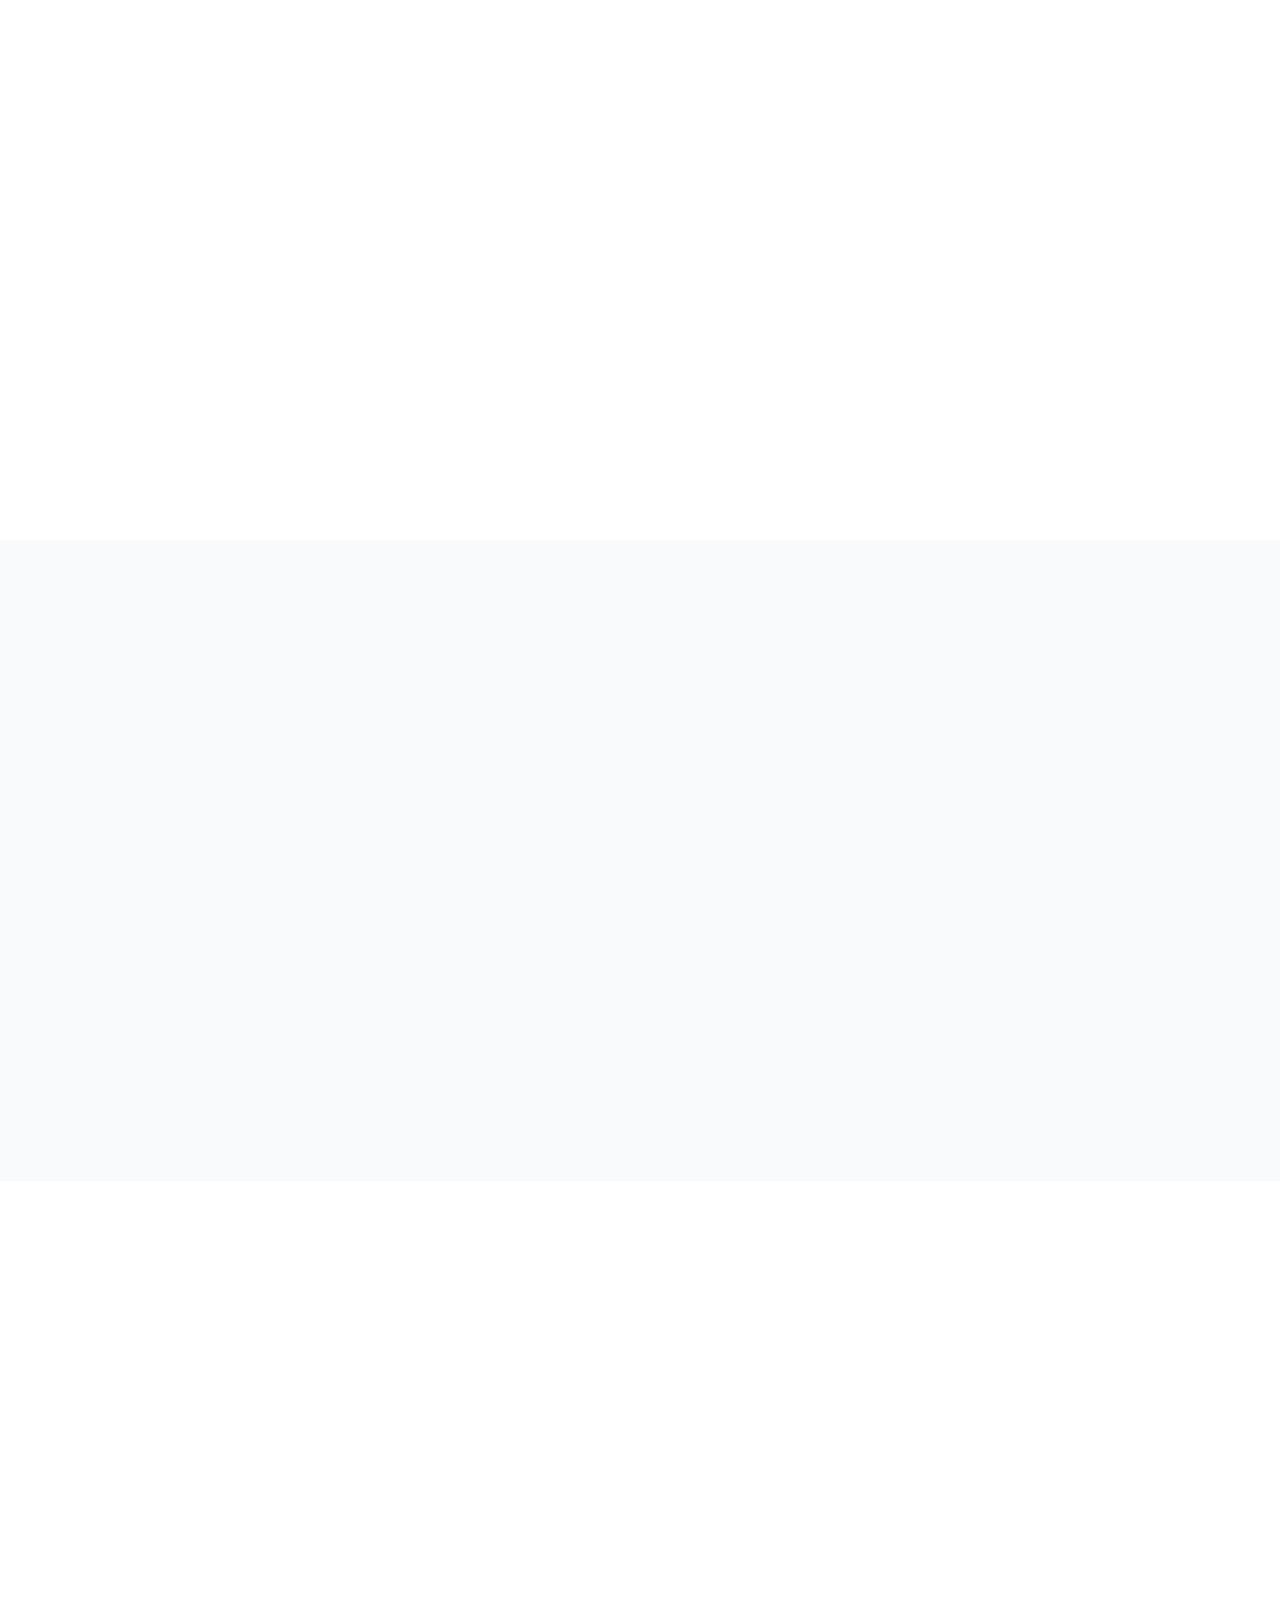
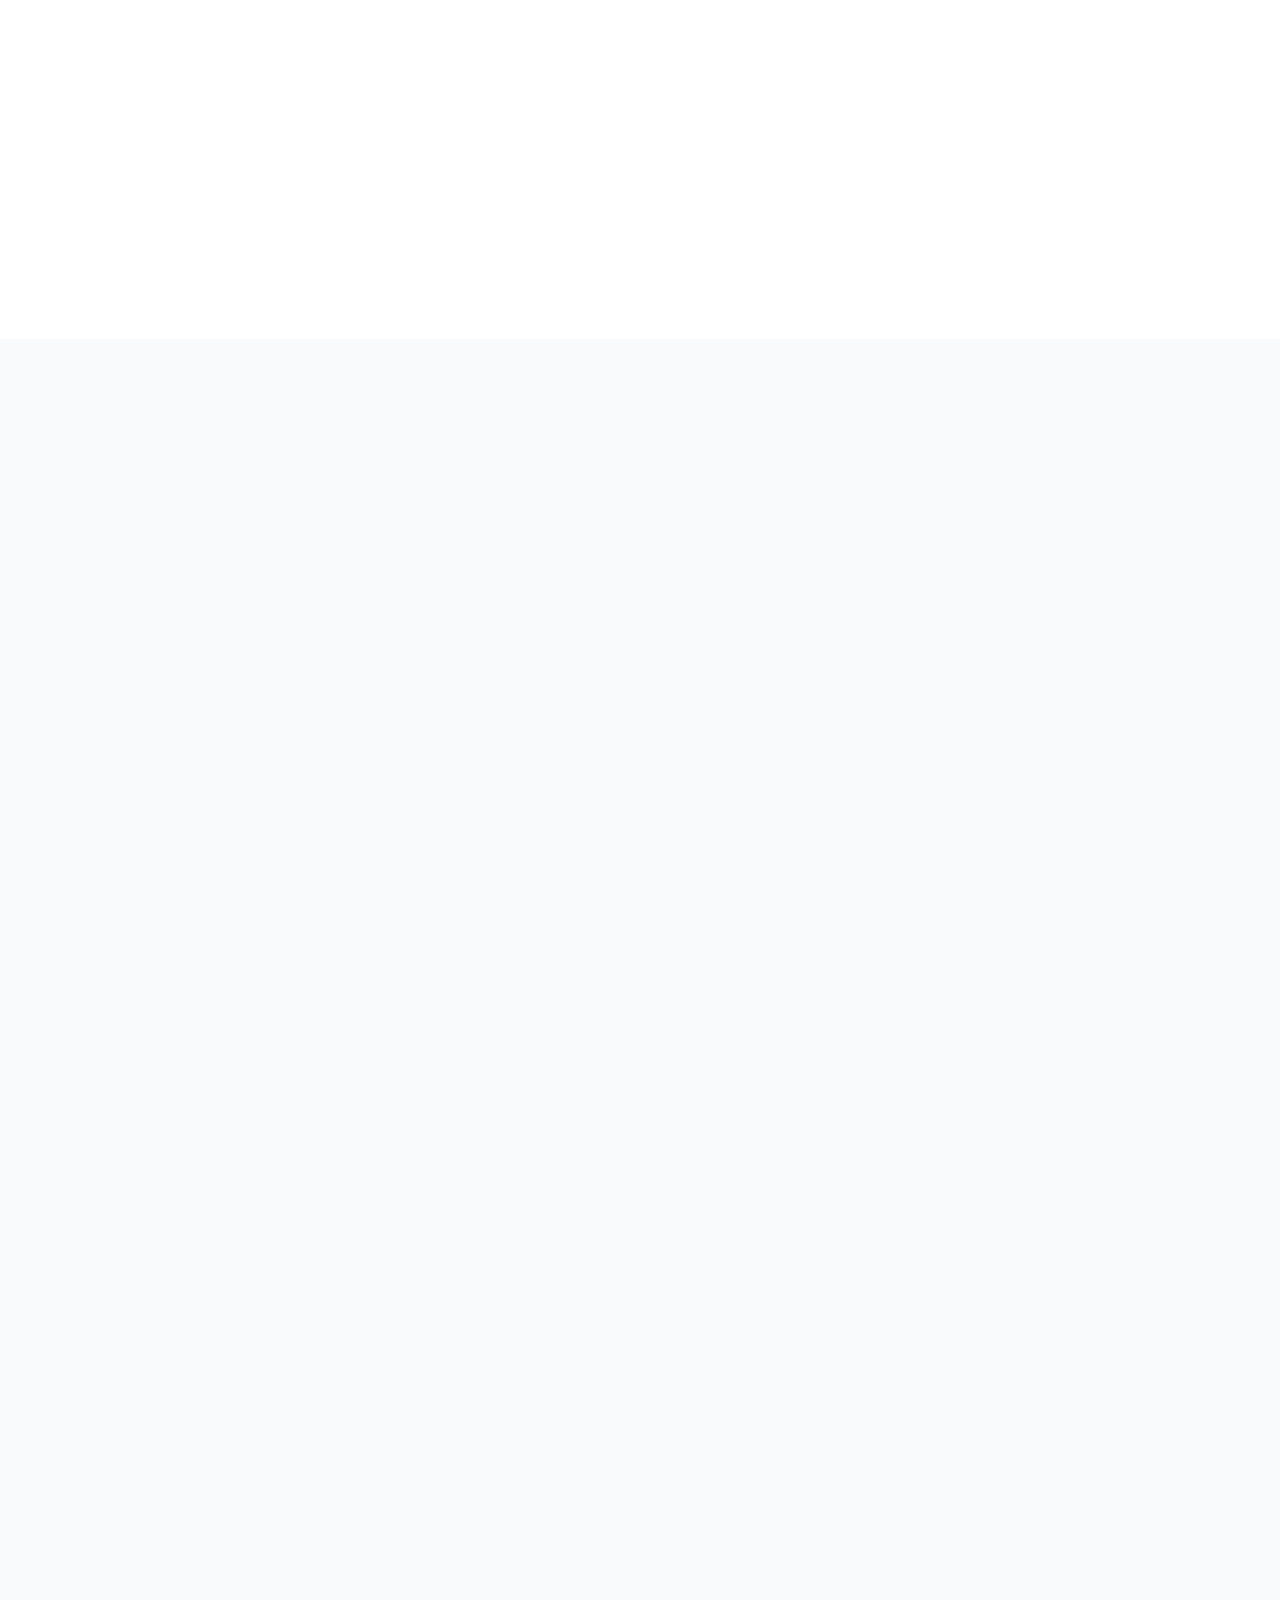
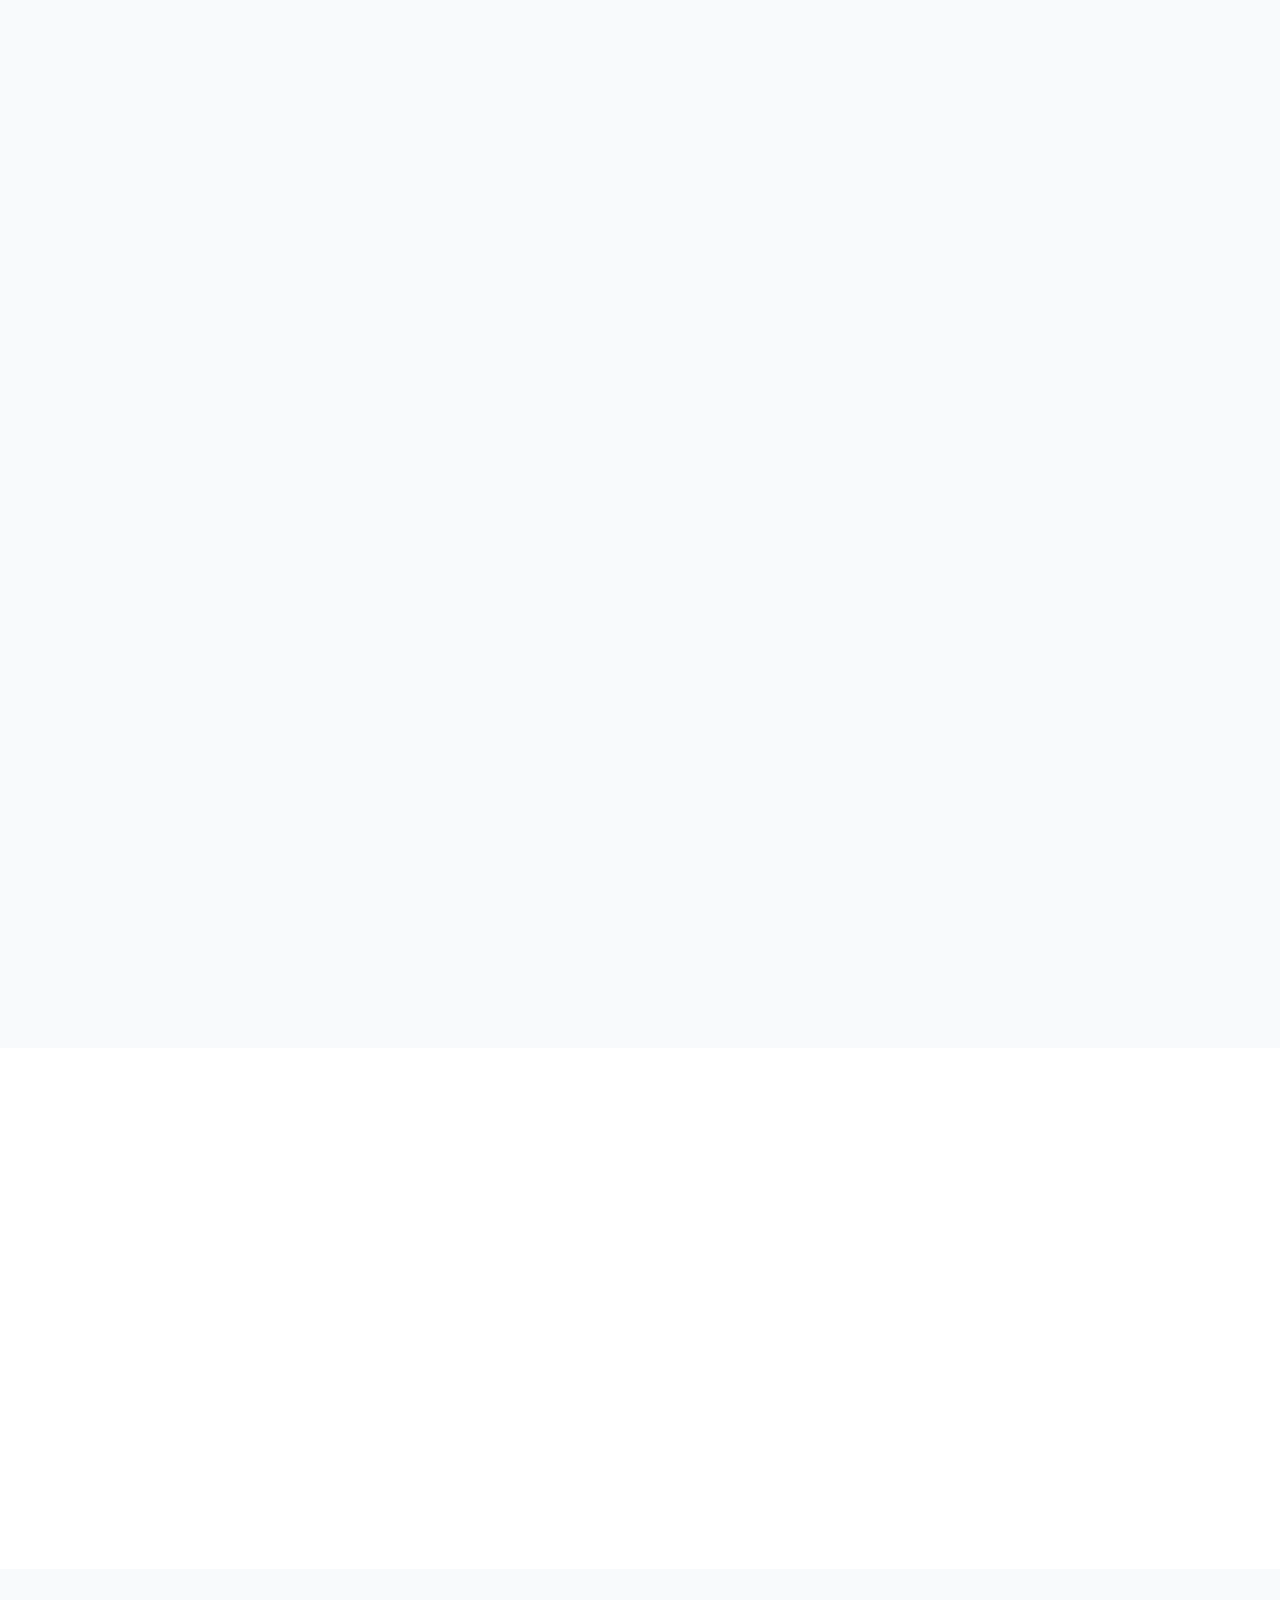
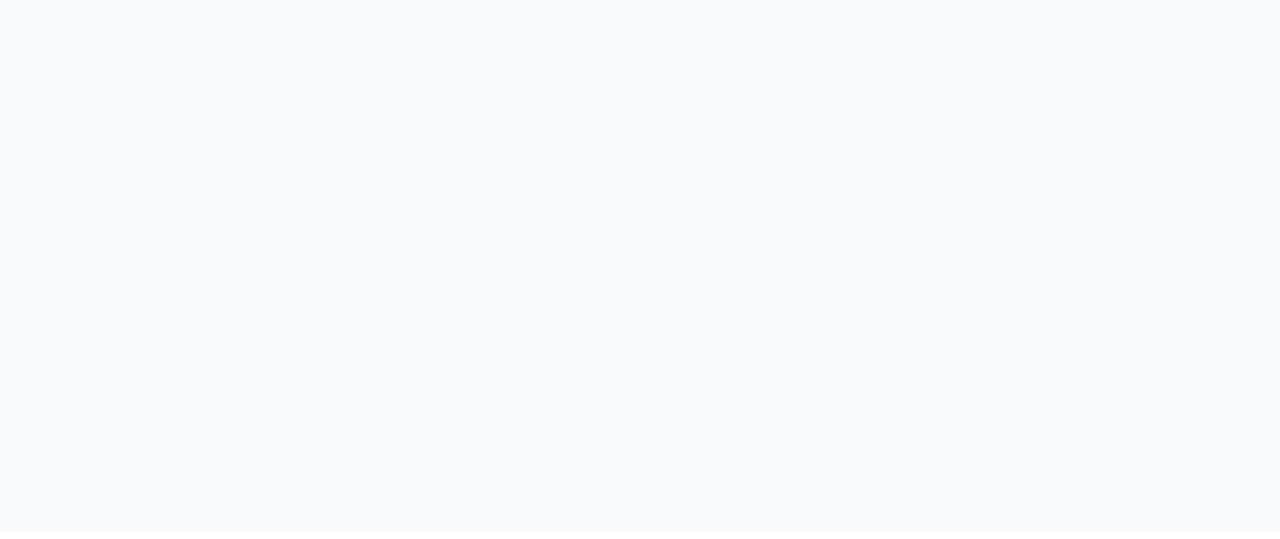
<file: projects/timesclip.html>
<!DOCTYPE html>
<html lang="en">
<head>
    <meta charset="UTF-8">
    <meta name="viewport" content="width=device-width, initial-scale=1.0">
    <title>TimesCLIP: Teaching Time Series to See and Speak</title>
    <link rel="stylesheet" href="https://cdnjs.cloudflare.com/ajax/libs/font-awesome/6.0.0/css/all.min.css">
    <link rel="icon" type="image/x-icon" href="../favicon.ico">
    <link rel="apple-touch-icon" sizes="180x180" href="../apple-touch-icon.png">
    <link rel="icon" type="image/png" sizes="32x32" href="../favicon-32x32.png">
    <link rel="icon" type="image/png" sizes="16x16" href="../favicon-16x16.png">
    <style>
        :root {
            --primary-color: #2563eb;
            --secondary-color: #1e40af;
            --accent-color: #3b82f6;
            --text-primary: #1f2937;
            --text-secondary: #6b7280;
            --text-light: #9ca3af;
            --bg-primary: #ffffff;
            --bg-secondary: #f8fafc;
            --bg-dark: #0f172a;
            --border-color: #e5e7eb;
            --shadow-sm: 0 1px 2px 0 rgb(0 0 0 / 0.05);
            --shadow-md: 0 4px 6px -1px rgb(0 0 0 / 0.1), 0 2px 4px -2px rgb(0 0 0 / 0.1);
            --shadow-lg: 0 10px 15px -3px rgb(0 0 0 / 0.1), 0 4px 6px -4px rgb(0 0 0 / 0.1);
            --gradient-primary: linear-gradient(135deg, #667eea 0%, #764ba2 100%);
            --gradient-secondary: linear-gradient(135deg, #f093fb 0%, #f5576c 100%);
        }

        * {
            margin: 0;
            padding: 0;
            box-sizing: border-box;
        }

        body {
            font-family: 'Inter', -apple-system, BlinkMacSystemFont, 'Segoe UI', Roboto, sans-serif;
            line-height: 1.6;
            color: var(--text-primary);
            background-color: var(--bg-primary);
            overflow-x: hidden;
        }

        /* Hero Section */
        .hero {
            min-height: 100vh;
            background: var(--gradient-primary);
            display: flex;
            align-items: center;
            justify-content: center;
            text-align: center;
            color: white;
            position: relative;
            overflow: hidden;
        }

        .hero::before {
            content: '';
            position: absolute;
            top: 0;
            left: 0;
            right: 0;
            bottom: 0;
            background: url('../images/blog/timesclip/fig3.png') center/cover;
            opacity: 0.1;
            z-index: 1;
        }

        .hero-content {
            position: relative;
            z-index: 2;
            max-width: 1000px;
            padding: 0 2rem;
        }

        .hero h1 {
            font-size: 3.5rem;
            font-weight: 800;
            margin-bottom: 1.5rem;
            background: linear-gradient(45deg, #fff, #e0e7ff);
            -webkit-background-clip: text;
            -webkit-text-fill-color: transparent;
            background-clip: text;
        }

        .hero .subtitle {
            font-size: 1.5rem;
            font-weight: 300;
            margin-bottom: 2rem;
            opacity: 0.9;
        }

        .hero .tagline {
            font-size: 1.2rem;
            font-weight: 500;
            margin-bottom: 3rem;
            padding: 1rem 2rem;
            background: rgba(255, 255, 255, 0.1);
            border-radius: 50px;
            backdrop-filter: blur(10px);
            display: inline-block;
        }

        .hero-buttons {
            display: flex;
            gap: 1.5rem;
            justify-content: center;
            flex-wrap: wrap;
        }

        .btn {
            padding: 1rem 2rem;
            border-radius: 50px;
            text-decoration: none;
            font-weight: 600;
            font-size: 1.1rem;
            transition: all 0.3s ease;
            display: inline-flex;
            align-items: center;
            gap: 0.5rem;
            border: none;
            cursor: pointer;
        }

        .btn-primary {
            background: white;
            color: var(--primary-color);
        }

        .btn-secondary {
            background: rgba(255, 255, 255, 0.1);
            color: white;
            border: 2px solid rgba(255, 255, 255, 0.3);
        }

        .btn:hover {
            transform: translateY(-2px);
            box-shadow: var(--shadow-lg);
        }

        /* Pinned Tags Styles */
        .pinned-tags {
            display: grid;
            grid-template-columns: repeat(auto-fit, minmax(280px, 1fr));
            gap: 2rem;
            margin: 0 auto;
            max-width: 1000px;
            justify-items: center;
        }

        .tag-item {
            display: flex;
            align-items: center;
            background: linear-gradient(135deg, #667eea 0%, #764ba2 100%);
            padding: 12px 20px;
            border-radius: 25px;
            color: white;
            font-weight: 600;
            font-size: 0.9em;
            box-shadow: 0 4px 15px rgba(102, 126, 234, 0.3);
            transition: all 0.3s ease;
        }

        .tag-item:hover {
            transform: translateY(-3px);
            box-shadow: 0 8px 25px rgba(102, 126, 234, 0.4);
        }

        .tag-icon {
            font-size: 1.2em;
            margin-right: 10px;
        }

        .tag-text {
            flex: 1;
        }

        @media (max-width: 768px) {
            .pinned-tags {
                grid-template-columns: 1fr;
                gap: 10px;
            }
            
            .tag-item {
                font-size: 0.85em;
                padding: 10px 16px;
            }
        }

        /* Section Styles */
        .section {
            padding: 6rem 0;
        }

        .section:nth-child(even) {
            background: var(--bg-secondary);
        }

        .container {
            max-width: 1200px;
            margin: 0 auto;
            padding: 0 2rem;
        }

        .section-title {
            font-size: 2.5rem;
            font-weight: 700;
            text-align: center;
            margin-bottom: 3rem;
            color: var(--text-primary);
        }

        .section-subtitle {
            font-size: 1.2rem;
            text-align: center;
            color: var(--text-secondary);
            margin-bottom: 4rem;
            max-width: 800px;
            margin-left: auto;
            margin-right: auto;
        }

        /* Authors Section */
        .authors-content {
            text-align: center;
        }

        .authors-grid {
            display: grid;
            grid-template-columns: repeat(auto-fit, minmax(250px, 1fr));
            gap: 2rem;
            margin-bottom: 2rem;
        }

        .author-card {
            background: white;
            border-radius: 15px;
            padding: 2rem;
            box-shadow: var(--shadow-md);
            transition: transform 0.3s ease;
        }

        .author-card:hover {
            transform: translateY(-5px);
        }

        .author-card h3 {
            color: var(--primary-color);
            font-size: 1.3rem;
            margin-bottom: 0.5rem;
            font-weight: 600;
        }

        .author-card p {
            color: var(--text-secondary);
            margin-bottom: 0.5rem;
            font-weight: 500;
        }

        .author-card a {
            color: var(--accent-color);
            text-decoration: none;
            font-size: 0.9rem;
        }

        .author-card a:hover {
            text-decoration: underline;
        }

        .corresponding {
            display: block;
            margin-top: 0.5rem;
            font-size: 0.85rem;
            color: var(--text-light);
            font-style: italic;
        }

        .affiliations {
            background: rgba(37, 99, 235, 0.1);
            border-radius: 10px;
            padding: 1.5rem;
            margin-top: 2rem;
        }

        .affiliations p {
            color: var(--text-secondary);
            font-size: 1rem;
            margin: 0;
            font-weight: 500;
        }

        /* Abstract Section */
        .abstract-content {
            background: white;
            border-radius: 20px;
            padding: 3rem;
            box-shadow: var(--shadow-md);
            font-size: 1.1rem;
            line-height: 1.8;
        }

        /* Architecture Section */
        .architecture-image {
            text-align: center;
            margin: 3rem 0;
        }

        .architecture-image img {
            max-width: 100%;
            height: auto;
            border-radius: 15px;
            box-shadow: var(--shadow-lg);
        }

        /* Results Grid */
        .results-grid {
            display: grid;
            grid-template-columns: repeat(auto-fit, minmax(300px, 1fr));
            gap: 2rem;
            margin-top: 3rem;
        }

        .result-card {
            background: white;
            border-radius: 15px;
            padding: 2rem;
            box-shadow: var(--shadow-md);
            text-align: center;
            transition: transform 0.3s ease;
        }

        .result-card:hover {
            transform: translateY(-5px);
        }

        .result-card h3 {
            color: var(--primary-color);
            font-size: 1.5rem;
            margin-bottom: 1rem;
        }

        .result-card .metric {
            font-size: 2.5rem;
            font-weight: 800;
            color: var(--accent-color);
            margin-bottom: 0.5rem;
        }

        /* Image Gallery */
        .image-gallery {
            display: grid;
            grid-template-columns: repeat(auto-fit, minmax(400px, 1fr));
            gap: 2rem;
            margin-top: 3rem;
        }

        .image-item {
            text-align: center;
        }

        .image-item img {
            width: 100%;
            height: auto;
            border-radius: 10px;
            box-shadow: var(--shadow-md);
        }

        .image-caption {
            margin-top: 1rem;
            font-style: italic;
            color: var(--text-secondary);
        }

        /* Analysis Section Styles */
        .analysis-subsection {
            margin-bottom: 4rem;
            padding: 2rem 0;
        }

        .analysis-subsection:not(:last-child) {
            border-bottom: 1px solid rgba(0,0,0,0.1);
        }

        .subsection-title {
            font-size: 1.8rem;
            font-weight: 600;
            color: var(--primary-color);
            margin-bottom: 2rem;
            text-align: center;
        }

        .single-image-container {
            text-align: center;
            margin: 0 auto;
            max-width: 900px;
        }

        .large-image {
            width: 100%;
            max-width: 900px;
            height: auto;
            border-radius: 15px;
            box-shadow: 0 10px 30px rgba(0,0,0,0.1);
            transition: transform 0.3s ease;
        }

        .large-image:hover {
            transform: scale(1.02);
        }

        .dual-image-container {
            display: grid;
            grid-template-columns: 1fr 1fr;
            gap: 2rem;
            margin-top: 2rem;
        }

        @media (max-width: 768px) {
            .dual-image-container {
                grid-template-columns: 1fr;
                gap: 1.5rem;
            }
            
            .subsection-title {
                font-size: 1.5rem;
            }
        }

        /* Links Section */
        .links-grid {
            display: grid;
            grid-template-columns: repeat(auto-fit, minmax(250px, 1fr));
            gap: 2rem;
            margin-top: 3rem;
        }

        .link-card {
            background: white;
            border-radius: 15px;
            padding: 2rem;
            text-align: center;
            box-shadow: var(--shadow-md);
            transition: all 0.3s ease;
            text-decoration: none;
            color: var(--text-primary);
        }

        .link-card:hover {
            transform: translateY(-5px);
            box-shadow: var(--shadow-lg);
            text-decoration: none;
            color: var(--text-primary);
        }

        .link-card i {
            font-size: 3rem;
            color: var(--primary-color);
            margin-bottom: 1rem;
        }

        .link-card h3 {
            margin-bottom: 0.5rem;
        }

        /* Citation Section */
        .citation {
            background: var(--bg-secondary);
        }

        .citation-box {
            background: #f8f9fa;
            border: 1px solid #e9ecef;
            border-radius: 10px;
            padding: 2rem;
            margin: 2rem auto;
            max-width: 800px;
            box-shadow: 0 2px 10px rgba(0,0,0,0.1);
        }

        .citation-box pre {
            margin: 0;
            font-family: 'Courier New', Consolas, monospace;
            font-size: 0.9rem;
            line-height: 1.6;
            color: #333;
            white-space: pre-wrap;
            overflow-x: auto;
        }

        .citation-box code {
            background: none;
            padding: 0;
            color: inherit;
            font-size: inherit;
        }

        /* Responsive Design */
        @media (max-width: 768px) {
            .hero h1 {
                font-size: 2.5rem;
            }
            
            .hero .subtitle {
                font-size: 1.2rem;
            }
            
            .hero-buttons {
                flex-direction: column;
                align-items: center;
            }
            
            .section {
                padding: 4rem 0;
            }
            
            .section-title {
                font-size: 2rem;
            }
            
            .abstract-content {
                padding: 2rem;
            }
            
            .image-gallery {
                grid-template-columns: 1fr;
            }
        }

        /* Scroll Animation */
        .fade-in {
            opacity: 0;
            transform: translateY(30px);
            transition: all 0.6s ease;
        }

        .fade-in.visible {
            opacity: 1;
            transform: translateY(0);
        }
    </style>
</head>
<body>
    <!-- Hero Section -->
    <section class="hero">
        <div class="hero-content">
            <h1>TimesCLIP</h1>
            <p class="subtitle">Teaching Time Series to See and Speak</p>
            <p class="tagline">🚀 CLIP is ALL you NEED for Time Series Forecasting</p>
            
            <div class="hero-buttons">
                <a href="https://arxiv.org/pdf/2506.24124" class="btn btn-primary" target="_blank">
                    <i class="fas fa-file-pdf"></i> Read Paper
                </a>
                <a href="https://github.com/Ironieser/TimesCLIP" class="btn btn-secondary" target="_blank">
                    <i class="fab fa-github"></i> View Code
                </a>
                <a href="../blog.html#timesclip-time-series-forecasting" class="btn btn-secondary">
                    <i class="fas fa-blog"></i> Blog Post
                </a>
            </div>
        </div>
    </section>

    <!-- Authors Section -->
    <section class="section">
        <div class="container">
            <h2 class="section-title fade-in">Authors</h2>
            <div class="authors-content fade-in">
                <div class="authors-grid">
                    <div class="author-card">
                        <h3>Sixun Dong<sup>1</sup></h3>
                        <p>Arizona State University</p>
                        <a href="mailto:sixun.dong@asu.edu">sixun.dong@asu.edu</a>
                    </div>
                    <div class="author-card">
                        <h3>Wei Fan<sup>2</sup></h3>
                        <p>University of Oxford</p>
                        <a href="mailto:wei.fan@ox.ac.uk">wei.fan@ox.ac.uk</a>
                    </div>
                    <div class="author-card">
                        <h3>Teresa Wu<sup>1</sup></h3>
                        <p>Arizona State University</p>
                        <a href="mailto:teresa.wu@asu.edu">teresa.wu@asu.edu</a>
                    </div>
                    <div class="author-card">
                        <h3>Yanjie Fu<sup>1*</sup></h3>
                        <p>Arizona State University</p>
                        <a href="mailto:yanjie.fu@asu.edu">yanjie.fu@asu.edu</a>
                        <span class="corresponding">*Corresponding Author</span>
                    </div>
                </div>
                <div class="affiliations">
                    <p><sup>1</sup>Arizona State University &nbsp;&nbsp; <sup>2</sup>University of Oxford</p>
                </div>
            </div>
        </div>
    </section>

    <!-- Abstract Section -->
    <section class="section">
        <div class="container">
            <h2 class="section-title fade-in">Abstract</h2>
            <div class="abstract-content fade-in">
                <p>We introduce <strong>TimesCLIP</strong>, a novel multimodal approach that bridges numerical and visual understanding in time series forecasting. By leveraging CLIP's pretrained text encoder as a backbone and incorporating visual patterns through contrastive learning, our method achieves state-of-the-art performance across 16 short-term forecasting datasets.</p>
                
                <p>Our key insight is that <strong>CLIP-Text aligns multimodal space and captures both numerical and visual patterns</strong> in time series data, eliminating the need for complex architectural modifications while maintaining the scalability that makes Transformers powerful.</p>
                
                <p>The framework follows a simple principle: <strong>CLIP is ALL you NEED</strong> - just replace those painfully-tuned transformer layers with CLIP-TEXT and achieve better performance with zero hyperparameter tuning.</p>
            </div>
        </div>
    </section>

    <!-- Key Highlights Section -->
    <section class="section">
        <div class="container">
            <h2 class="section-title fade-in">Key Highlights</h2>
            <div class="pinned-tags fade-in">
                <div class="tag-item">
                    <span class="tag-icon">🔥</span>
                    <span class="tag-text">First CLIP-based Time Series Forecasting</span>
                </div>
                <div class="tag-item">
                    <span class="tag-icon">⚡</span>
                    <span class="tag-text">Zero Hyperparameter Tuning</span>
                </div>
                <div class="tag-item">
                    <span class="tag-icon">📈</span>
                    <span class="tag-text">+15% Average Performance Gain</span>
                </div>
                <div class="tag-item">
                    <span class="tag-icon">🏆</span>
                    <span class="tag-text">16/16 Short-term Benchmarks SoTA</span>
                </div>
            </div>
        </div>
    </section>

    <!-- Architecture Section -->
    <section class="section">
        <div class="container">
            <h2 class="section-title fade-in">Architecture Overview</h2>
            <p class="section-subtitle fade-in">Our multimodal framework combines numerical and visual understanding</p>
            <div class="architecture-image fade-in">
                <img src="../images/blog/timesclip/fig3.png" alt="TimesCLIP Architecture" />
                <p class="image-caption">TimesCLIP architecture: Bridging numerical time series data with visual patterns through contrastive learning</p>
            </div>
        </div>
    </section>

    <!-- Key Results Section -->
    <section class="section">
        <div class="container">
            <h2 class="section-title fade-in">Key Results</h2>
            <p class="section-subtitle fade-in">State-of-the-art performance across multiple benchmarks</p>
            <div class="results-grid">
                <div class="result-card fade-in">
                    <h3>Datasets</h3>
                    <div class="metric">22</div>
                    <p>16 short-term + 6 long-term forecasting benchmarks evaluated</p>
                </div>
                <div class="result-card fade-in">
                    <h3>Performance Gain</h3>
                    <div class="metric">+15%</div>
                    <p>Average improvement across 16 benchmarks vs. existing methods</p>
                </div>
                <div class="result-card fade-in">
                    <h3>Zero Tuning</h3>
                    <div class="metric">0</div>
                    <p>Hyperparameters needed - CLIP backbone handles everything</p>
                </div>
            </div>
        </div>
    </section>

    <!-- Visual Results Section -->
    <section class="section">
        <div class="container">
            <h2 class="section-title fade-in">Visual Understanding</h2>
            <p class="section-subtitle fade-in">How humans and our model see time series patterns</p>
            <div class="image-gallery">
                <div class="image-item fade-in">
                    <img src="../images/blog/timesclip/fig1.png" alt="Human vs Model Understanding" />
                    <p class="image-caption">Figure 1: Comparison of existing methods vs. our multimodal approach - bridging numerical and visual understanding</p>
                </div>
                <div class="image-item fade-in">
                    <img src="../images/blog/timesclip/fig2.png" alt="Visual Patterns" />
                    <p class="image-caption">Figure 2: Comparison of existing methods vs. our multimodal approach - bridging numerical and visual understanding</p>
                </div>
            </div>
        </div>
    </section>

    <!-- Detailed Analysis -->
    <section class="section">
        <div class="container">
            <h2 class="section-title fade-in">Detailed Analysis</h2>
            
            <!-- Method Visualization -->
            <div class="analysis-subsection fade-in">
                <h3 class="subsection-title">Method Visualization</h3>
                <div class="single-image-container">
                    <img src="../images/blog/timesclip/fig4.png" alt="Time Series Visualization" class="large-image" />
                    <p class="image-caption">Figure 4: Visualization of time series to image conversion with different colors for each variable</p>
                </div>
            </div>
            
            <!-- Performance Comparison -->
            <div class="analysis-subsection fade-in">
                <h3 class="subsection-title">Performance Comparison</h3>
                <div class="single-image-container">
                    <img src="../images/blog/timesclip/fig5.png" alt="Comparison Results" class="large-image" />
                    <p class="image-caption">Figure 5: Comprehensive comparison with state-of-the-art methods</p>
                </div>
            </div>
            
            <!-- Ablation Studies -->
            <div class="analysis-subsection fade-in">
                <h3 class="subsection-title">Ablation Studies</h3>
                <div class="dual-image-container">
                    <div class="image-item">
                        <img src="../images/blog/timesclip/fig8.png" alt="Ablation Studies" />
                        <p class="image-caption">Figure 6: Ablation study results showing the impact of different components</p>
                    </div>
                    <div class="image-item">
                        <img src="../images/blog/timesclip/fig9.png" alt="Multimodal Backbone" />
                        <p class="image-caption">Figure 7: Multimodal backbone ablation study</p>
                    </div>
                </div>
            </div>
        </div>
    </section>

    <!-- Links Section -->
    <section class="section">
        <div class="container">
            <h2 class="section-title fade-in">Resources</h2>
            <div class="links-grid">
                <a href="https://arxiv.org/pdf/2506.24124" class="link-card fade-in" target="_blank">
                    <i class="fas fa-file-pdf"></i>
                    <h3>Paper</h3>
                    <p>Read the full paper on arXiv</p>
                </a>
                <a href="https://github.com/Ironieser/TimesCLIP" class="link-card fade-in" target="_blank">
                    <i class="fab fa-github"></i>
                    <h3>Code</h3>
                    <p>Implementation and experiments</p>
                </a>
                <a href="../blog.html#timesclip-time-series-forecasting" class="link-card fade-in">
                    <i class="fas fa-blog"></i>
                    <h3>Blog Post</h3>
                    <p>Detailed technical discussion</p>
                </a>
                <a href="https://zhuanlan.zhihu.com/p/1936813469446940130" class="link-card fade-in" target="_blank">
                    <i class="fas fa-book-open"></i>
                    <h3>知乎</h3>
                    <p>Chinese technical blog</p>
                </a>
            </div>
        </div>
    </section>

    <!-- Citation Section -->
    <section class="section citation">
        <div class="container">
            <h2 class="section-title fade-in">Citation</h2>
            <div class="citation-box fade-in">
                <pre><code>@article{sixun2025teaching,
  title={Teaching Time Series to See and Speak: Forecasting with Aligned Visual and Textual Perspectives},
  author={Sixun, Dong and Wei, Fan and Wu, Teresa and Yanjie, Fu},
  journal={arXiv preprint arXiv:2506.24124},
  year={2025}
}</code></pre>
            </div>
        </div>
    </section>

    <script>
        // Scroll Animation
        const observerOptions = {
            threshold: 0.1,
            rootMargin: '0px 0px -50px 0px'
        };

        const observer = new IntersectionObserver((entries) => {
            entries.forEach(entry => {
                if (entry.isIntersecting) {
                    entry.target.classList.add('visible');
                }
            });
        }, observerOptions);

        document.querySelectorAll('.fade-in').forEach(el => {
            observer.observe(el);
        });

        // Smooth scrolling for anchor links
        document.querySelectorAll('a[href^="#"]').forEach(anchor => {
            anchor.addEventListener('click', function (e) {
                e.preventDefault();
                document.querySelector(this.getAttribute('href')).scrollIntoView({
                    behavior: 'smooth'
                });
            });
        });
    </script>
</body>
</html>
</file>
